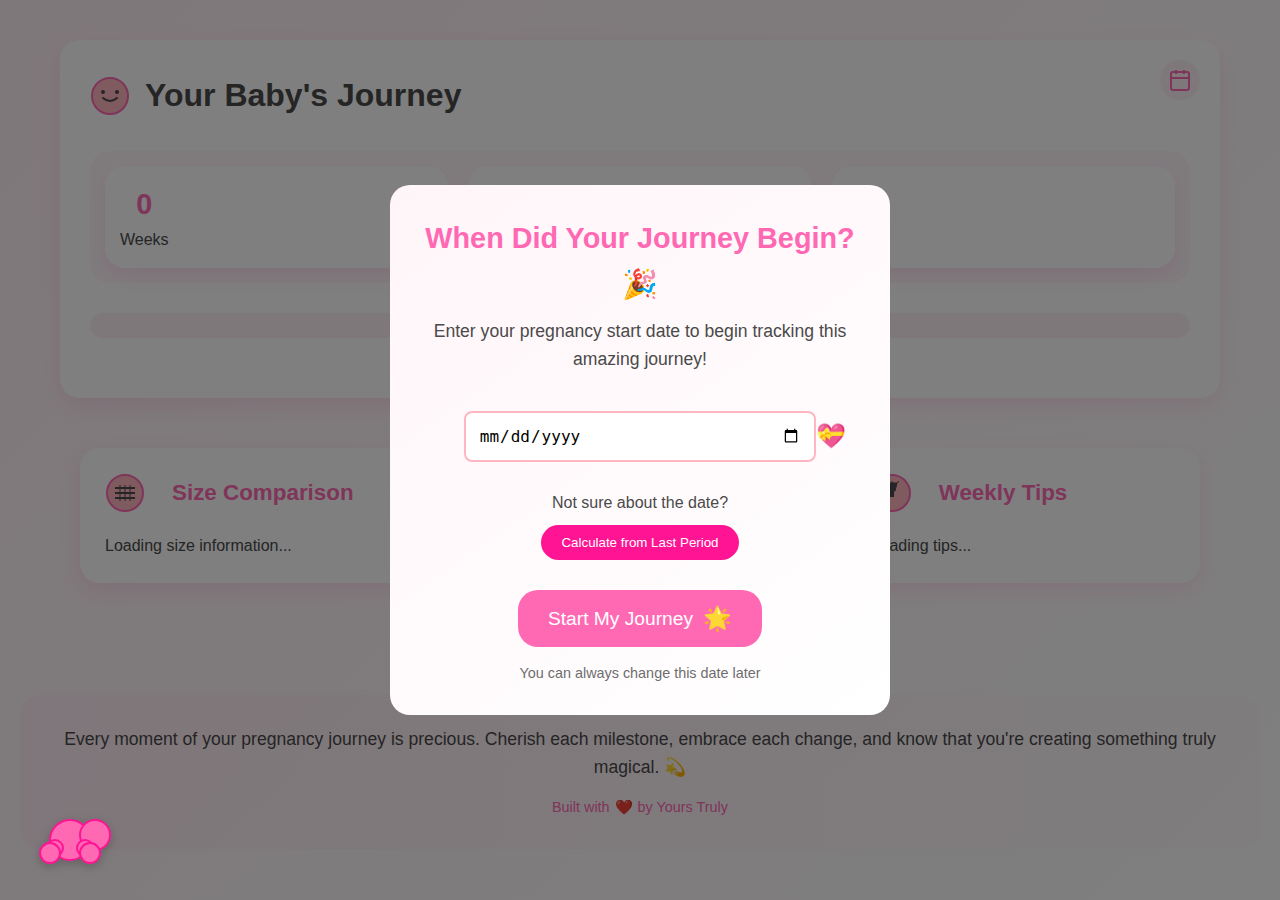
<file: index.html>
<!DOCTYPE html>
<html lang="en">
<head>
    <meta charset="UTF-8">
    <meta name="viewport" content="width=device-width, initial-scale=1.0">
    <title>Baby Journey Tracker</title>
    <link rel="stylesheet" href="https://cdnjs.cloudflare.com/ajax/libs/font-awesome/5.15.4/css/all.min.css">
    <link rel="stylesheet" href="https://cdnjs.cloudflare.com/ajax/libs/animate.css/4.1.1/animate.min.css">
    <link rel="stylesheet" href="styles.css">
    <style>
        :root {
            --primary-color: #FF69B4;
            --secondary-color: #FFB6C1;
            --accent-color: #FF1493;
            --background-color: #FFF0F5;
            --card-background: #FFFFFF;
            --text-color: #4A4A4A;
            --border-radius: 20px;
            --shadow: 0 8px 20px rgba(255, 105, 180, 0.15);
            --gradient-primary: linear-gradient(135deg, #FF69B4, #FFB6C1);
            --gradient-accent: linear-gradient(135deg, #FF1493, #FF69B4);
        }

        @keyframes floatingBaby {
            0% { transform: translateY(0px); }
            50% { transform: translateY(-20px); }
            100% { transform: translateY(0px); }
        }

        @keyframes fadeIn {
            from { opacity: 0; transform: translateY(20px); }
            to { opacity: 1; transform: translateY(0); }
        }

        @keyframes scaleIn {
            from { transform: scale(0.95); opacity: 0; }
            to { transform: scale(1); opacity: 1; }
        }

        @keyframes slideIn {
            from { transform: translateX(-20px); opacity: 0; }
            to { transform: translateX(0); opacity: 1; }
        }

        @keyframes pulse {
            0% { transform: scale(1); }
            50% { transform: scale(1.05); }
            100% { transform: scale(1); }
        }

        body {
            font-family: 'Segoe UI', Tahoma, Geneva, Verdana, sans-serif;
            margin: 0;
            padding: 20px;
            background-color: var(--background-color);
            color: var(--text-color);
        }

        /* Welcome Modal Styles */
        .welcome-modal {
            display: none;
            position: fixed;
            top: 0;
            left: 0;
            width: 100%;
            height: 100%;
            background: rgba(0, 0, 0, 0.5);
            z-index: 1000;
            justify-content: center;
            align-items: center;
        }

        .welcome-content {
            background: white;
            padding: 40px;
            border-radius: var(--border-radius);
            text-align: center;
            max-width: 500px;
            position: relative;
            animation: scaleIn 0.5s ease-out;
        }

        .welcome-baby-icon {
            width: 120px;
            height: 120px;
            margin-bottom: 20px;
            animation: floatingBaby 3s ease-in-out infinite;
        }

        .welcome-title {
            color: var(--primary-color);
            font-size: 2em;
            margin-bottom: 15px;
        }

        .welcome-text {
            color: var(--text-color);
            font-size: 1.1em;
            line-height: 1.6;
            margin-bottom: 25px;
        }

        .start-button {
            background: var(--gradient-primary);
            color: white;
            border: none;
            padding: 12px 30px;
            border-radius: 25px;
            font-size: 1.1em;
            cursor: pointer;
            transition: transform 0.3s ease;
        }

        .start-button:hover {
            transform: scale(1.05);
        }

        /* Main App Styles */
        .container {
            max-width: 1200px;
            margin: 0 auto;
            display: grid;
            grid-template-columns: 1fr;
            gap: 30px;
            animation: fadeIn 0.8s ease-out;
        }

        .main-progress {
            background: white;
            padding: 30px;
            border-radius: var(--border-radius);
            box-shadow: var(--shadow);
            transition: transform 0.3s ease;
            position: relative;
        }

        .progress-header {
            display: flex;
            align-items: center;
            justify-content: space-between;
            margin-bottom: 30px;
        }

        .baby-mood-icon {
            width: 40px;
            height: 40px;
            margin-right: 15px;
        }

        .progress-stats {
            display: flex;
            align-items: center;
            gap: 20px;
            margin: 20px 0;
            background: rgba(255, 105, 180, 0.05);
            padding: 15px;
            border-radius: var(--border-radius);
        }

        .stat-card {
            flex: 1;
            background: white;
            padding: 15px;
            border-radius: var(--border-radius);
            box-shadow: var(--shadow);
            text-align: center;
            transition: transform 0.3s ease;
            display: flex;
            align-items: center;
            gap: 10px;
        }

        .stat-card:hover {
            transform: translateY(-3px);
        }

        .stat-value {
            font-size: 1.8em;
            font-weight: bold;
            color: var(--primary-color);
        }

        .stat-label {
            color: var(--text-color);
            font-size: 1em;
        }

        .date-input {
            padding: 10px 15px;
            border: 2px solid var(--secondary-color);
            border-radius: var(--border-radius);
            font-size: 1em;
            color: var(--text-color);
            background: white;
            transition: all 0.3s ease;
            cursor: pointer;
        }

        .date-input:hover {
            border-color: var(--primary-color);
            transform: translateY(-2px);
        }

        .date-input:focus {
            outline: none;
            border-color: var(--accent-color);
            box-shadow: 0 0 0 3px rgba(255, 105, 180, 0.1);
        }

        .progress-bar-container {
            background: rgba(255, 105, 180, 0.1);
            border-radius: 15px;
            height: 25px;
            margin: 30px 0;
            overflow: hidden;
        }

        .progress-bar {
            height: 100%;
            background: var(--gradient-primary);
            border-radius: 15px;
            transition: width 0.5s ease;
        }

        .cards-grid {
            display: grid;
            grid-template-columns: repeat(auto-fit, minmax(300px, 1fr));
            gap: 30px;
            padding: 20px;
            align-items: start;
        }

        .card {
            background: white;
            padding: 25px;
            border-radius: var(--border-radius);
            box-shadow: var(--shadow);
            transition: transform 0.3s ease;
            height: fit-content;
        }

        .card-header {
            display: flex;
            align-items: center;
            gap: 12px;
            margin-bottom: 20px;
        }

        .card-header h2 {
            font-size: 1.4em;
            color: var(--primary-color);
            margin: 0;
        }

        .milestone-item {
            padding: 15px;
            margin-bottom: 15px;
            background: rgba(255, 105, 180, 0.05);
            border-radius: var(--border-radius);
            border-left: 3px solid var(--primary-color);
            transition: all 0.3s ease;
            line-height: 1.5;
        }

        .size-comparison {
            text-align: center;
            padding: 20px;
        }

        .size-comparison img {
            width: 120px;
            height: auto;
            margin: 20px 0;
        }

        .size-comparison p {
            color: var(--primary-color);
            font-size: 1.2em;
            margin: 10px 0;
        }

        .size-comparison .description {
            color: var(--text-color);
            font-size: 1em;
            margin-top: 10px;
        }

        .tip-item {
            padding: 12px 15px;
            margin-bottom: 12px;
            background: rgba(255, 105, 180, 0.05);
            border-radius: var(--border-radius);
            border-left: 3px solid var(--accent-color);
            transition: all 0.3s ease;
            line-height: 1.5;
        }

        .mother-changes {
            padding: 15px;
            margin-bottom: 20px;
            background: rgba(255, 105, 180, 0.08);
            border-radius: var(--border-radius);
            border-left: 3px solid var(--secondary-color);
        }

        .mother-changes strong {
            color: var(--primary-color);
            display: block;
            margin-bottom: 8px;
        }

        .milestone-item:hover, .tip-item:hover {
            transform: translateX(5px);
            background: rgba(255, 105, 180, 0.1);
        }

        @media (max-width: 768px) {
            .cards-grid {
                grid-template-columns: 1fr;
            }
        }

        /* Modal Base Styles */
        .modal {
            display: none;
            position: fixed;
            top: 0;
            left: 0;
            width: 100%;
            height: 100%;
            background-color: rgba(0, 0, 0, 0.5);
            z-index: 1000;
            justify-content: center;
            align-items: center;
            opacity: 0;
            transition: opacity 0.3s ease;
        }

        .modal.show {
            opacity: 1;
        }

        .modal-content {
            background: white;
            padding: 20px;
            border-radius: var(--border-radius);
            position: relative;
            transform: translateY(-20px);
            transition: transform 0.3s ease;
            max-height: 90vh;
            overflow-y: visible;
            z-index: 1001;
        }

        .modal.show .modal-content {
            transform: translateY(0);
        }

        /* Date Modal Styles */
        .date-modal-content {
            max-width: 500px;
            text-align: center;
            background: linear-gradient(145deg, #fff5f8, #fff);
            border: none;
            padding: 30px;
        }

        .modal-header h2 {
            color: var(--primary-color);
            font-size: 1.8em;
            margin-bottom: 10px;
            animation: fadeInDown 0.5s ease;
        }

        .subtitle {
            color: var(--text-color);
            font-size: 1.1em;
            margin-bottom: 25px;
            animation: fadeInUp 0.5s ease;
        }

        .date-selection-container {
            margin: 30px 0;
            animation: fadeIn 0.8s ease;
        }

        .date-input-wrapper {
            position: relative;
            margin: 20px auto;
            width: 80%;
        }

        .date-picker {
            width: 100%;
            padding: 15px;
            font-size: 1.2em;
            border: 2px solid var(--primary-color);
            border-radius: var(--border-radius);
            background: white;
            cursor: pointer;
            transition: all 0.3s ease;
            position: relative;
            z-index: 1002;
        }

        .date-picker:hover {
            transform: translateY(-2px);
            box-shadow: 0 5px 15px rgba(255, 105, 180, 0.2);
        }

        .date-decoration {
            position: absolute;
            right: -30px;
            top: 50%;
            transform: translateY(-50%);
            animation: bounce 2s infinite;
        }

        .hearts {
            font-size: 1.5em;
        }

        .date-helper {
            margin: 20px 0;
        }

        .date-helper p {
            color: var(--text-color);
            margin-bottom: 10px;
        }

        .helper-button {
            background: var(--accent-color);
            color: white;
            border: none;
            padding: 10px 20px;
            border-radius: var(--border-radius);
            cursor: pointer;
            transition: all 0.3s ease;
        }

        .helper-button:hover {
            background: var(--secondary-color);
            transform: translateY(-2px);
        }

        .modal-footer {
            margin-top: 30px;
        }

        .primary-button {
            background: var(--primary-color);
            color: white;
            border: none;
            padding: 15px 30px;
            font-size: 1.2em;
            border-radius: var(--border-radius);
            cursor: pointer;
            transition: all 0.3s ease;
            display: inline-flex;
            align-items: center;
            gap: 10px;
        }

        .primary-button:hover {
            transform: translateY(-3px);
            box-shadow: 0 5px 15px rgba(255, 105, 180, 0.3);
        }

        .button-icon {
            font-size: 1.2em;
        }

        .date-note {
            color: var(--text-color);
            font-size: 0.9em;
            margin-top: 15px;
            opacity: 0.8;
        }

        @keyframes bounce {
            0%, 100% { transform: translateY(-50%); }
            50% { transform: translateY(-65%); }
        }

        @keyframes fadeInDown {
            from {
                opacity: 0;
                transform: translateY(-20px);
            }
            to {
                opacity: 1;
                transform: translateY(0);
            }
        }

        @keyframes fadeInUp {
            from {
                opacity: 0;
                transform: translateY(20px);
            }
            to {
                opacity: 1;
                transform: translateY(0);
            }
        }

        @keyframes fadeIn {
            from { opacity: 0; }
            to { opacity: 1; }
        }

        .calendar-icon {
            cursor: pointer;
            padding: 8px;
            border-radius: 50%;
            background: rgba(255, 105, 180, 0.1);
            display: inline-flex;
            align-items: center;
            justify-content: center;
            transition: all 0.3s ease;
            color: var(--primary-color);
        }

        .calendar-icon:hover {
            background: rgba(255, 105, 180, 0.2);
            transform: translateY(-2px);
        }

        .calendar-icon svg {
            width: 24px;
            height: 24px;
            stroke: currentColor;
        }

        .progress-actions {
            position: absolute;
            right: 20px;
            top: 20px;
        }

        /* Footer Styles */
        .footer {
            text-align: center;
            padding: 30px 20px;
            margin-top: 40px;
            background: linear-gradient(to right, rgba(255, 105, 180, 0.05), rgba(255, 182, 193, 0.05));
            border-radius: var(--border-radius);
        }

        .footer-message {
            font-size: 1.1em;
            color: var(--text-color);
            margin-bottom: 15px;
            line-height: 1.6;
        }

        .footer-credits {
            font-size: 0.9em;
            color: var(--primary-color);
            display: flex;
            align-items: center;
            justify-content: center;
            gap: 5px;
        }

        .heart-icon {
            color: #ff69b4;
            display: inline-block;
            animation: heartbeat 1.5s ease infinite;
        }

        @keyframes heartbeat {
            0%, 100% { transform: scale(1); }
            50% { transform: scale(1.1); }
        }
    </style>
</head>
<body>
    <img src="assets/baby-crawling.svg" alt="Crawling Baby" class="crawling-baby">
    <!-- Welcome Modal -->
    <div class="welcome-modal" id="welcomeModal">
        <div class="welcome-content">
            <img src="assets/baby-welcome.svg" alt="Cute Baby" class="welcome-baby-icon">
            <h1 class="welcome-title">Welcome to Baby Journey!</h1>
            <p class="welcome-text">Track your little one's amazing journey from the very beginning. We're here to help you celebrate every precious moment!</p>
            <button class="start-button" onclick="closeWelcomeModal()">Let's Begin!</button>
        </div>
    </div>

    <!-- Date Selection Modal -->
    <div id="dateModal" class="modal">
        <div class="modal-content date-modal-content">
            <div class="modal-header">
                <h2>When Did Your Journey Begin? 🎉</h2>
                <p class="subtitle">Enter your pregnancy start date to begin tracking this amazing journey!</p>
            </div>
            
            <div class="date-selection-container">
                <div class="date-input-wrapper">
                    <input type="date" id="startDate" class="date-picker">
                    <div class="date-decoration">
                        <span class="hearts">💝</span>
                    </div>
                </div>
                
                <div class="date-helper">
                    <p>Not sure about the date?</p>
                    <button id="calculateFromLMP" class="helper-button">
                        Calculate from Last Period
                    </button>
                </div>
            </div>

            <div class="modal-footer">
                <button id="confirmDate" class="primary-button">
                    Start My Journey
                    <span class="button-icon">🌟</span>
                </button>
                <p class="date-note">You can always change this date later</p>
            </div>
        </div>
    </div>

    <div class="container">
        <!-- Main Progress Section -->
        <div class="main-progress">
            <div class="progress-header">
                <div style="display: flex; align-items: center;">
                    <img src="assets/baby-happy.svg" alt="Baby Mood" class="baby-mood-icon" id="babyMoodIcon">
                    <h1 class="progress-title">Your Baby's Journey</h1>
                </div>
                <div class="progress-actions">
                    <span class="calendar-icon" role="button" aria-label="Change start date" title="Change start date">
                        <svg width="24" height="24" viewBox="0 0 24 24" fill="none" stroke="currentColor" stroke-width="2">
                            <rect x="3" y="4" width="18" height="18" rx="2" ry="2"></rect>
                            <line x1="16" y1="2" x2="16" y2="6"></line>
                            <line x1="8" y1="2" x2="8" y2="6"></line>
                            <line x1="3" y1="10" x2="21" y2="10"></line>
                        </svg>
                    </span>
                </div>
            </div>

            <div class="progress-stats">
                <div class="stat-card">
                    <div>
                        <div class="stat-value" id="weeksValue">0</div>
                        <div class="stat-label">Weeks</div>
                    </div>
                </div>
                <div class="stat-card">
                    <div>
                        <div class="stat-value" id="daysValue">0</div>
                        <div class="stat-label">Days</div>
                    </div>
                </div>
                <div class="stat-card">
                    <div>
                        <div class="stat-value" id="hoursValue">0</div>
                        <div class="stat-label">Hours</div>
                    </div>
                </div>
            </div>

            <div class="progress-bar-container">
                <div class="progress-bar" id="progressBar" style="width: 0%"></div>
            </div>
        </div>

        <div class="cards-grid">
                        <!-- Size Comparison Card -->
                        <div class="card">
                            <div class="card-header">
                                <img src="assets/baby-size.svg" alt="Size" class="baby-mood-icon">
                                <h2>Size Comparison</h2>
                            </div>
                            <div class="card-content" id="sizeContent">
                                <div id="sizeComparison">Loading size information...</div>
                            </div>
                        </div>
            
            <!-- Development Card -->
            <div class="card">
                <div class="card-header">
                    <img src="assets/baby-development.svg" alt="Development" class="baby-mood-icon">
                    <h2>Development Milestones</h2>
                </div>
                <div class="card-content" id="developmentContent">
                    Loading development information...
                </div>
            </div>

            <!-- Tips Card -->
            <div class="card">
                <div class="card-header">
                    <img src="assets/baby-tips.svg" alt="Tips" class="baby-mood-icon">
                    <h2>Weekly Tips</h2>
                </div>
                <div class="card-content" id="tipsContent">
                    Loading tips...
                </div>
            </div>
        </div>
    </div>

    <footer class="footer">
        <p class="footer-message">
            Every moment of your pregnancy journey is precious. 
            Cherish each milestone, embrace each change, and know that 
            you're creating something truly magical. 💫
        </p>
        <div class="footer-credits">
            Built with <span class="heart-icon">❤️</span> by Yours Truly
        </div>
    </footer>

    <script src="app.js"></script>
</body>
</html>
</file>
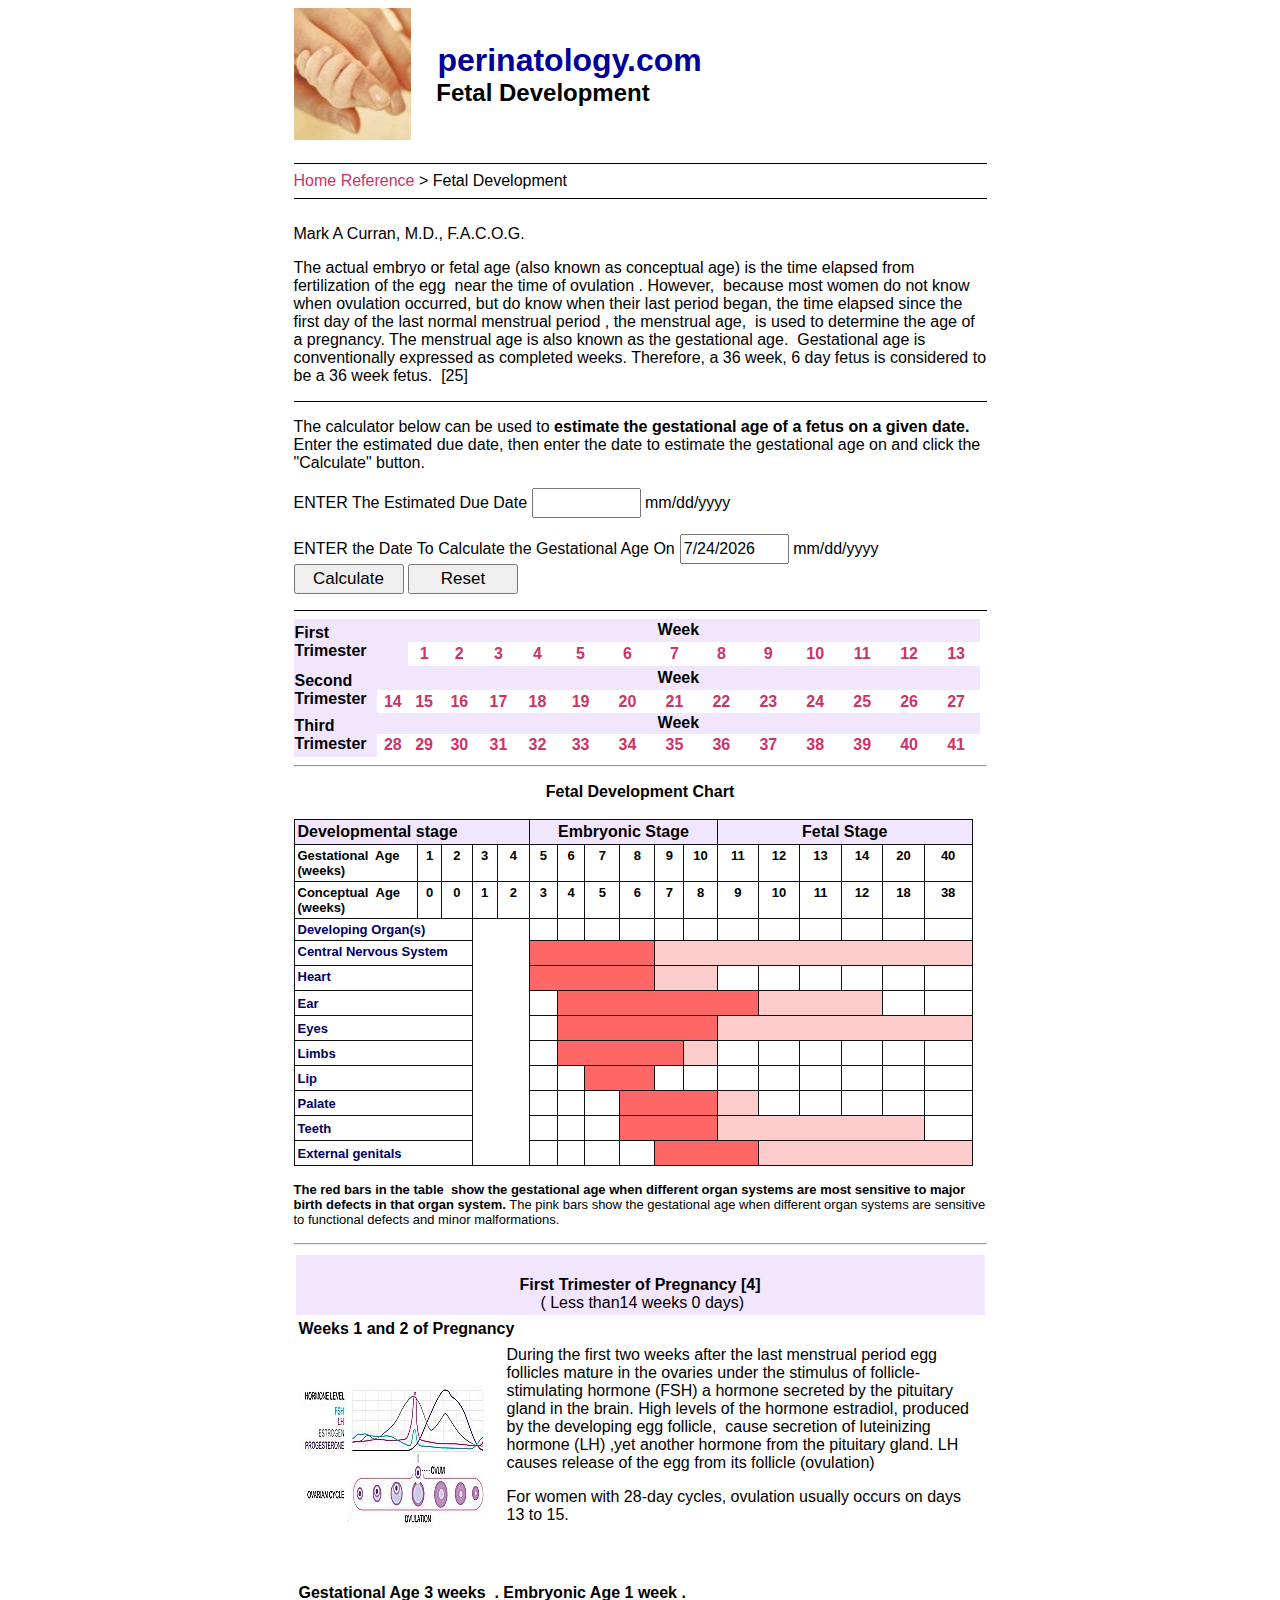
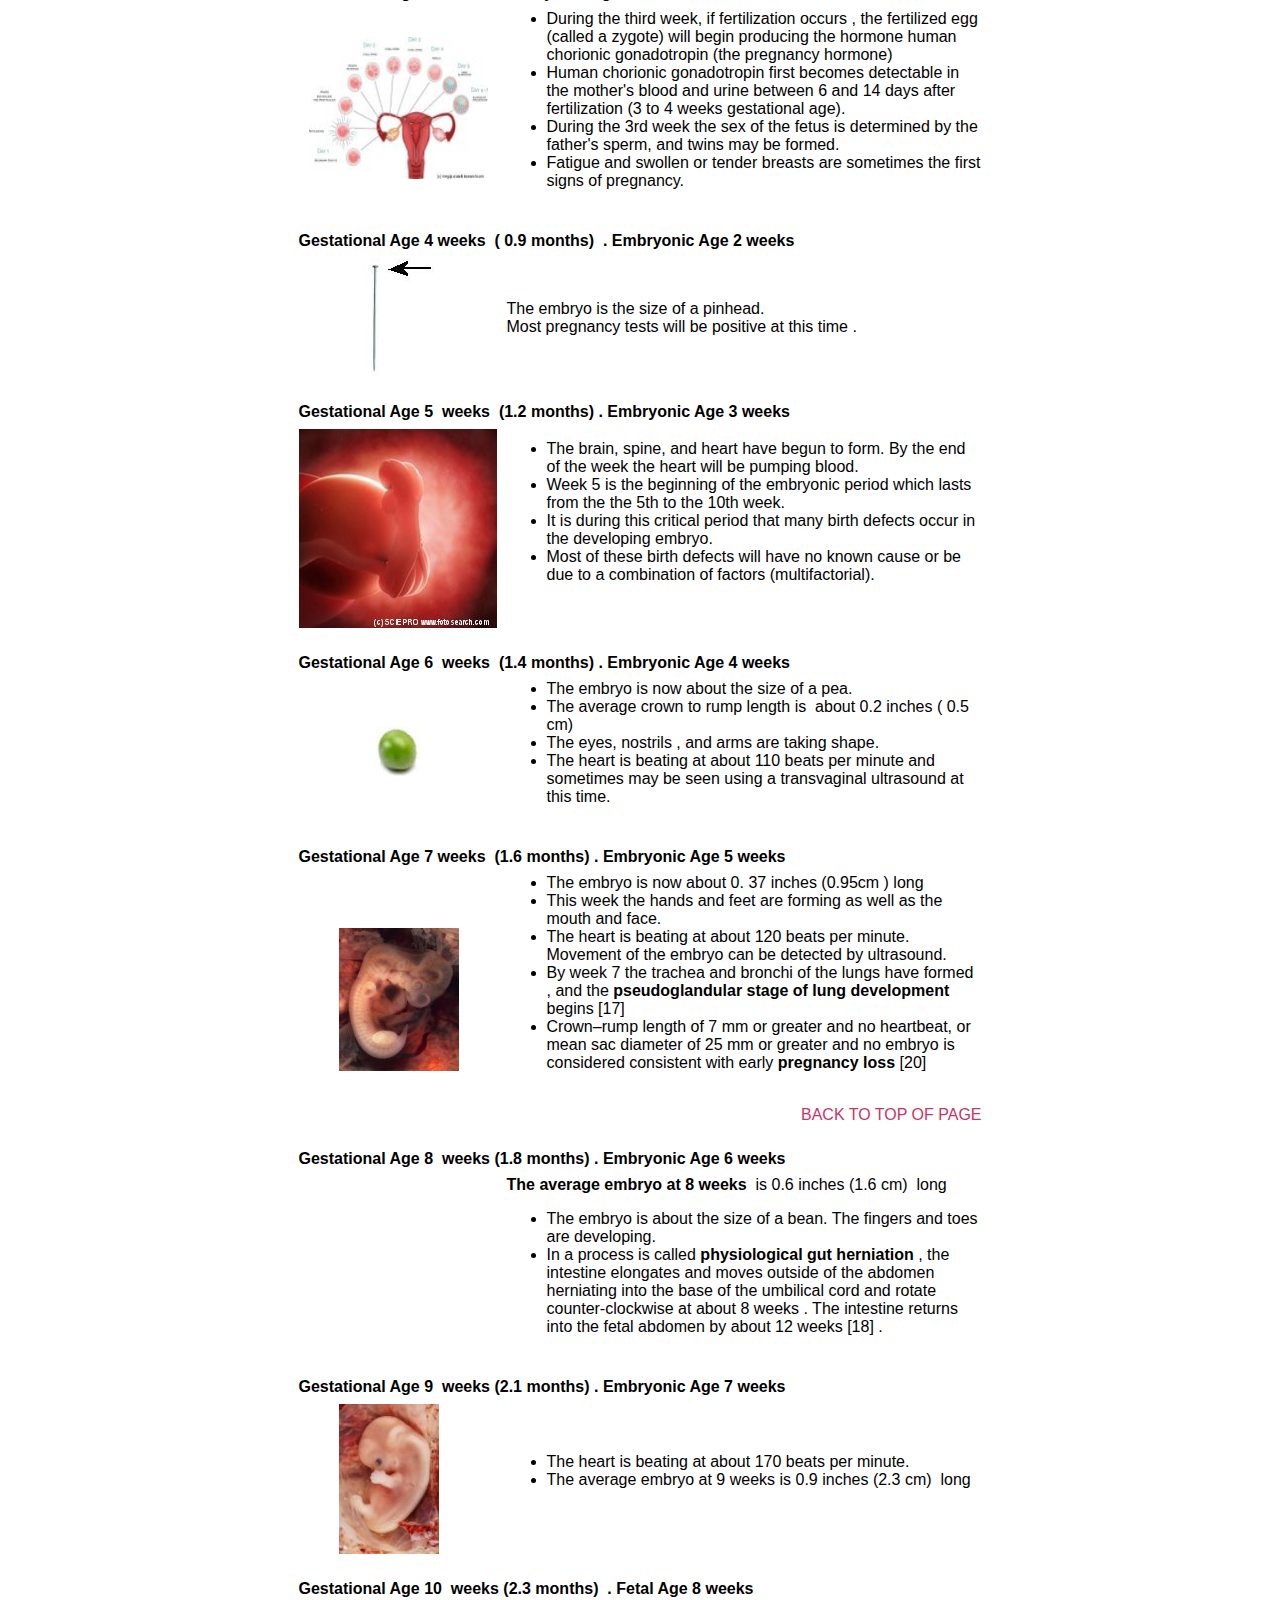
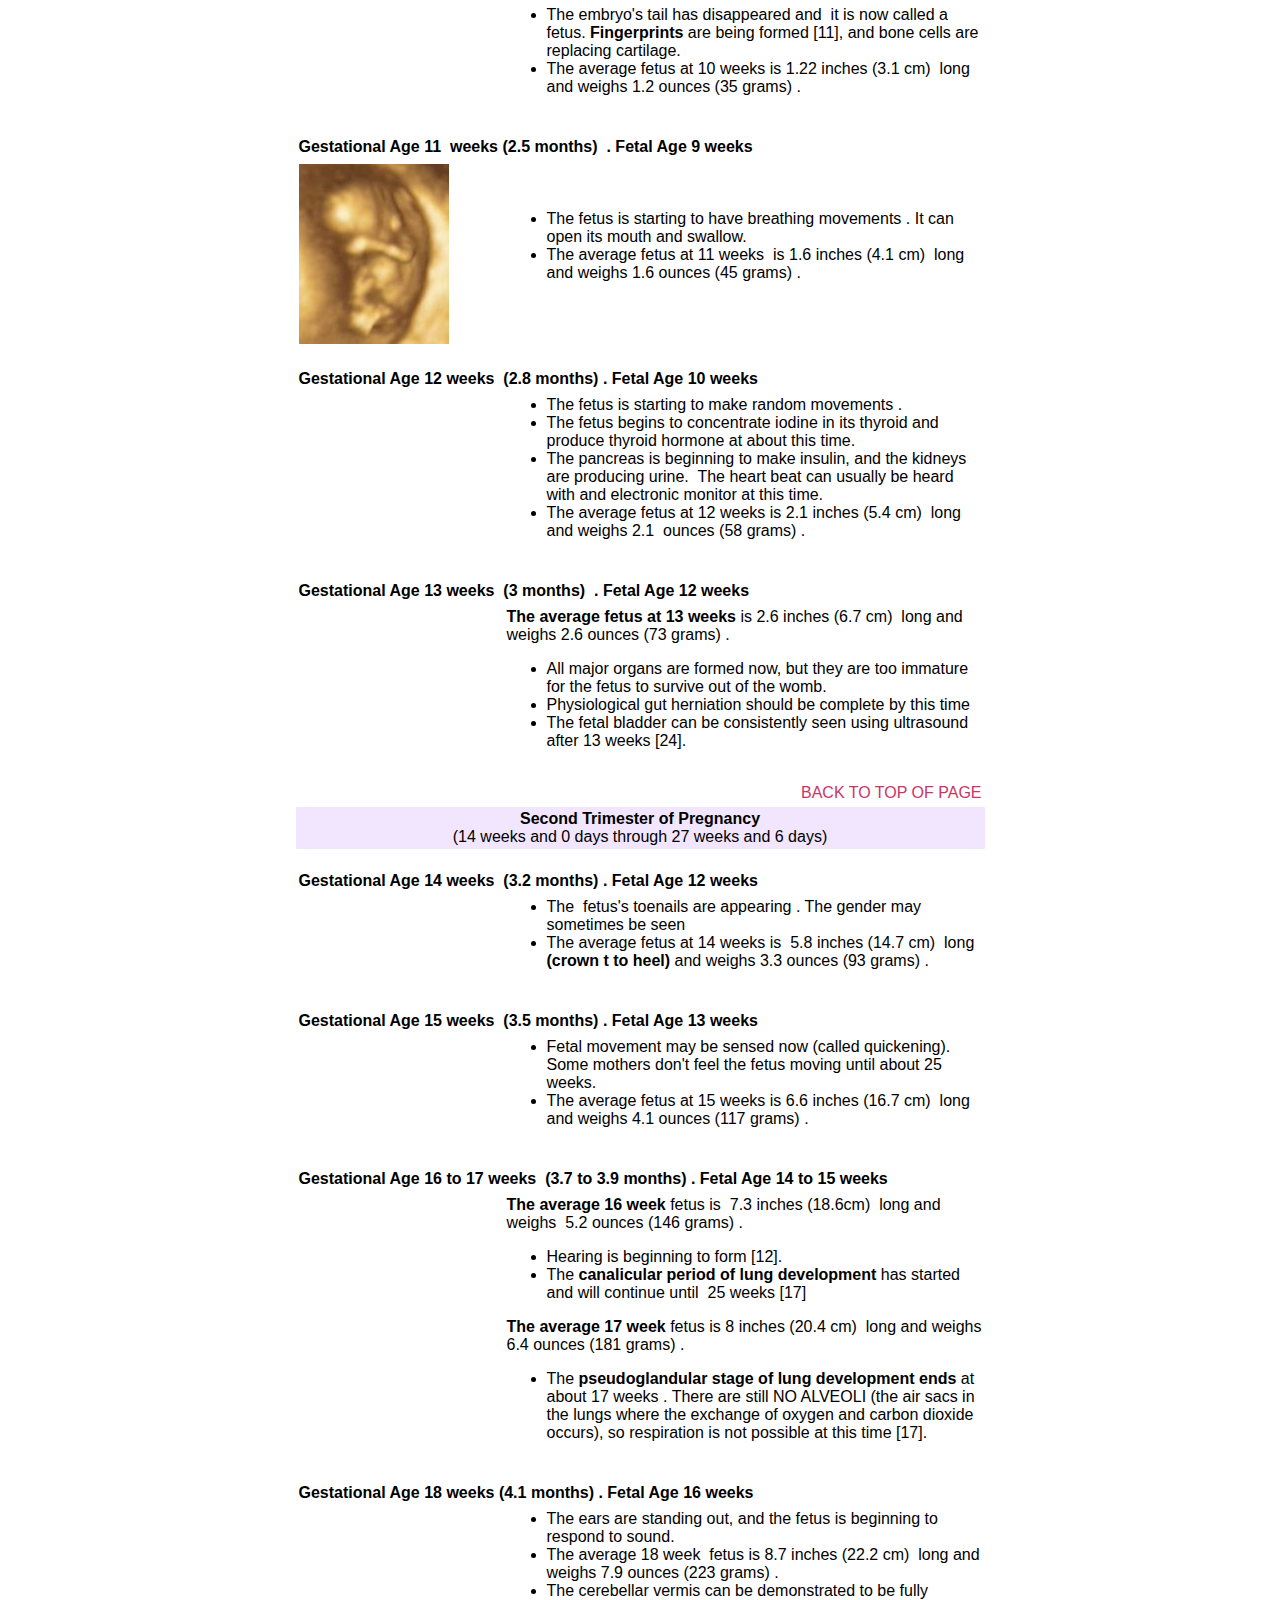
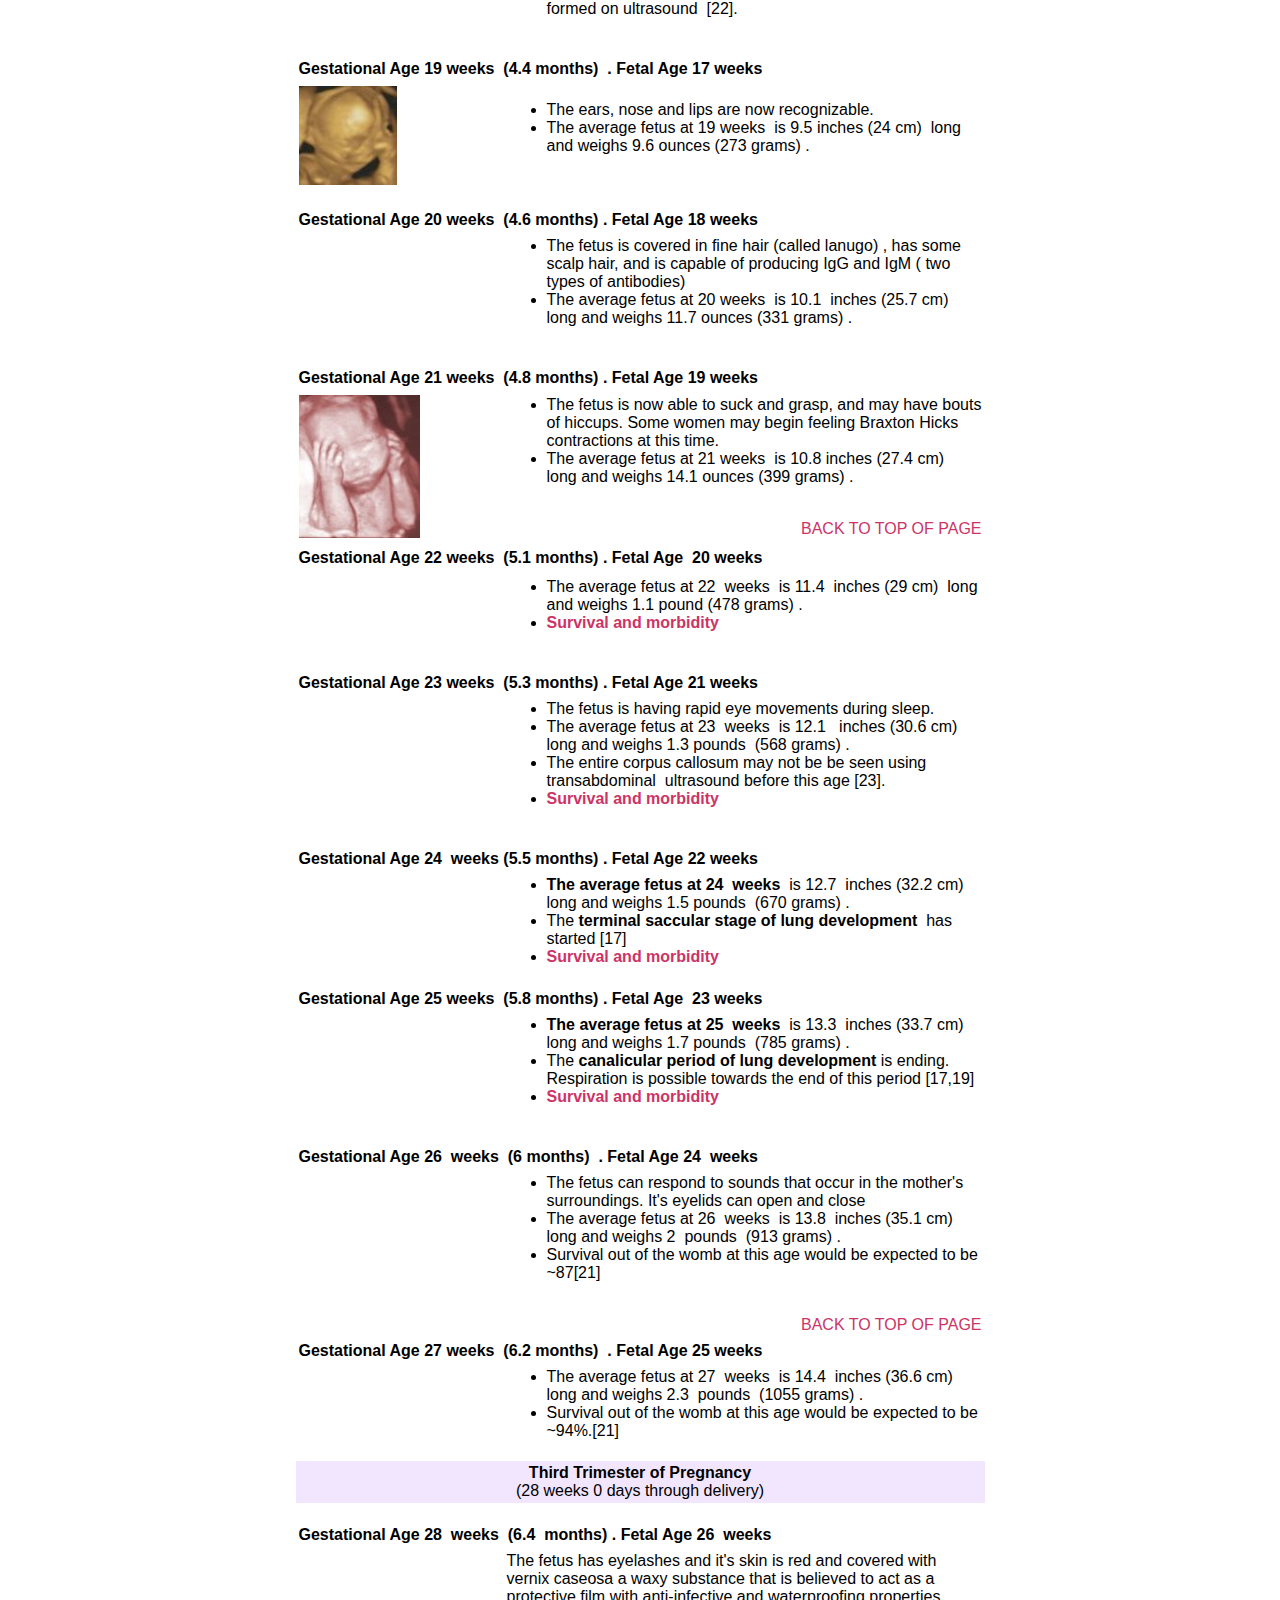
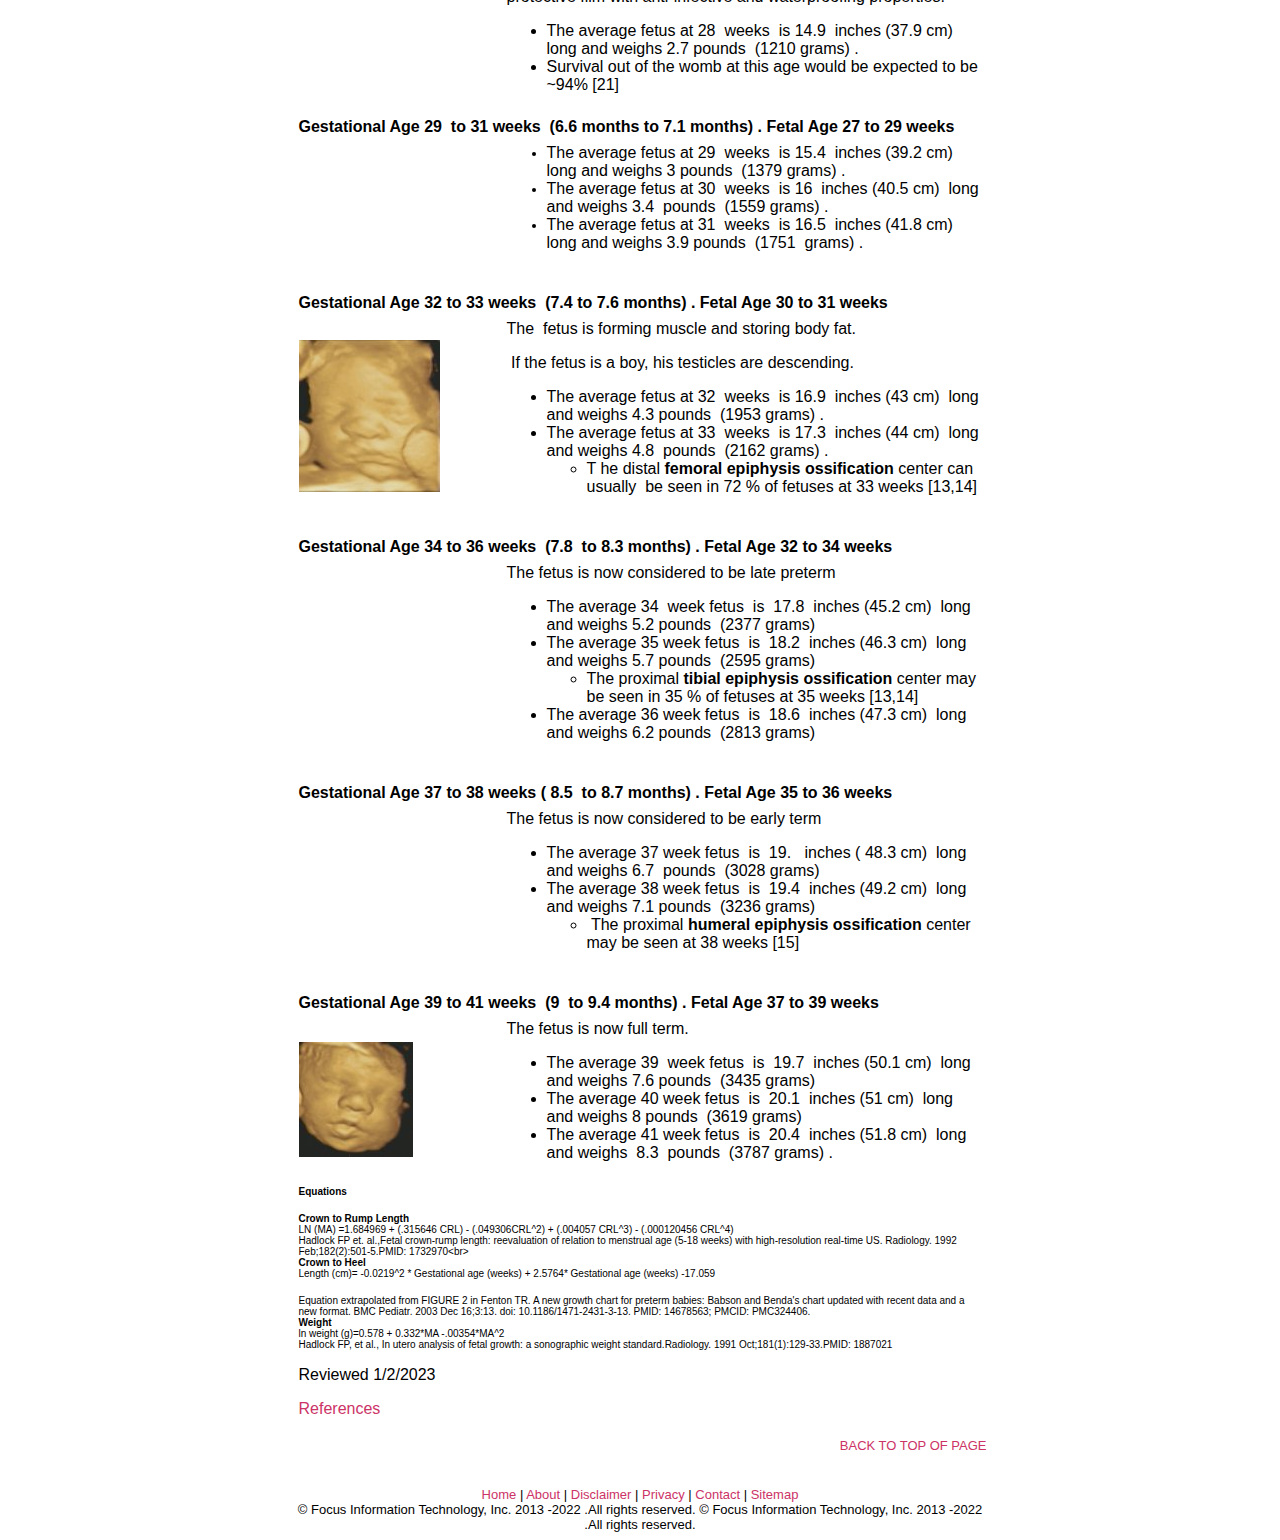
<file: data_to_scrape/Fetal Development.html>
<!-- saved from url=(0062)https://www.perinatology.com/Reference/Fetal%20development.htm -->
<html><head><meta http-equiv="Content-Type" content="text/html; charset=UTF-8">   <title>Fetal Development</title>


   <meta name="keywords" content="Fetal Development">
  <meta name="ROBOTS" content="INDEX,FOLLOW">
   <meta http-equiv="author" content="Focus Information Technology, Mark Curran , MD FACOG">
<link href="./Fetal Development_files/jsstyles.css" type="text/css" rel="stylesheet">
<meta http-equiv="keywords" content="how many weeks pregnant am i, pregnancy week by week , calculate gestational age, fetal weight ,fetal length,  completed weeks, fetal development, survival  ">
 

  

<meta name="subject" content="Fetal development  - Perinatology.com">
<meta name="description" content=" Fetal development - from conception to term">




<meta name="viewport" content="width=device-width, initial-scale=1">

<script type="text/javascript">
var _0x2831=['getMonth','value','txtEDC','toggleRef','getElementById','floor','getFullYear','pow','innerHTML','none','output','abs','<TR><TD\x20COLSPAN=3\x20VALIGN=TOP\x20><font\x20size=3\x20face=ARIAL>On\x20the\x20date\x20','display','style','<TR><TD\x20COLSPAN=3\x20VALIGN=TOP\x20><p></td></tr>','\x20day(s)\x20<p></td></tr>','</TABLE></DIV>','DATEEXAM','\x20the\x20fetal\x20age\x20will\x20be\x20or\x20was\x20','\x20week(s)\x20and\x20'];(function(_0x289056,_0x283121){var _0x52d460=function(_0x1c3806){while(--_0x1c3806){_0x289056['push'](_0x289056['shift']());}};_0x52d460(++_0x283121);}(_0x2831,0x10e));var _0x52d4=function(_0x289056,_0x283121){_0x289056=_0x289056-0x0;var _0x52d460=_0x2831[_0x289056];return _0x52d460;};function toggleDisplay(){if(document[_0x52d4('0x7')](_0x52d4('0x6'))[_0x52d4('0x11')][_0x52d4('0x10')]==_0x52d4('0xc')){document[_0x52d4('0x7')](_0x52d4('0x6'))['style']['display']='';}else{document[_0x52d4('0x7')](_0x52d4('0x6'))[_0x52d4('0x11')][_0x52d4('0x10')]=_0x52d4('0xc');}}function roundNumber(_0x5ec1ab,_0x2bac21){var _0x47f835=Math['round'](_0x5ec1ab*Math['pow'](0xa,_0x2bac21))/Math[_0x52d4('0xa')](0xa,_0x2bac21);return _0x47f835;}function addDate(){date=new Date();var _0x370fbf=date[_0x52d4('0x3')]()+0x1;var _0x345d73=date['getDate']();var _0x9cf1cb=date[_0x52d4('0x9')]();if(document[_0x52d4('0x7')](_0x52d4('0x0'))[_0x52d4('0x4')]==''){form[_0x52d4('0x0')][_0x52d4('0x4')]=_0x370fbf+'/'+_0x345d73+'/'+_0x9cf1cb;}}function computeGA(_0x1bf54a){var _0x552f04=new Date(_0x1bf54a[_0x52d4('0x0')][_0x52d4('0x4')]);var _0x5483b1=new Date(_0x1bf54a[_0x52d4('0x5')][_0x52d4('0x4')]);var _0x9c6739=0x18*0x3c*0x3c*0x3e8;var _0x28a405=Math['round']((_0x5483b1-_0x552f04)/_0x9c6739);_0x28a405=Math[_0x52d4('0xe')](_0x28a405-0x118);var _0x36c0f0=parseInt(_0x28a405/0x7);var _0x4aca44=_0x28a405%0x7;var _0x46127c=0.142857*_0x4aca44;var _0x5e142d=_0x36c0f0;var _0x29ff9e=roundNumber(0x1*_0x5e142d+0x1*_0x46127c,0x2);var _0x84c5c3=Math[_0x52d4('0x8')](_0x29ff9e);var _0x4dffeb=roundNumber(0x7*(_0x29ff9e-_0x84c5c3),0x0);if(_0x4dffeb>0x6){_0x84c5c3=_0x84c5c3+0x1;}if(_0x4dffeb>0x6){_0x4dffeb=0x0;}var _0x566dbd='';_0x566dbd+='<TABLE\x20BORDER=\x270\x27\x20CELLPADDING=\x273\x27\x20CELLSPACING=\x270\x27>';_0x566dbd+=_0x52d4('0xf')+_0x1bf54a[_0x52d4('0x0')][_0x52d4('0x4')]+_0x52d4('0x1')+_0x84c5c3+_0x52d4('0x2')+_0x4dffeb+_0x52d4('0x13');_0x566dbd+=_0x52d4('0x12');_0x566dbd+=_0x52d4('0x14');document[_0x52d4('0x7')](_0x52d4('0xd'))[_0x52d4('0xb')]=_0x566dbd;}



   </script>



<style type="text/css">
.auto-style9 {
	font-family: Arial, Helvetica, sans-serif;
	font-size: large;
}
.auto-style7 {
	font-family: Arial, Helvetica, sans-serif;
	font-size: medium;
}

.auto-style2 {
	font-size: small;
}
.auto-style10 {
	font-size: x-small;
}
.auto-style11 {
	font-size: x-small;
	font-weight: bold;
}
</style>



</head>
<body onload="addDate();">


<a name="TOP"></a>

<div align="center">
  <center>

<table border="0" cellpadding="0" cellspacing="0" style="border-collapse: collapse" bordercolor="#111111" width="693" id="AutoNumber2" height="97">
  <tbody><tr>
    <td width="102" height="147" valign="top">
            <img border="0" src="./Fetal Development_files/commom2.jpg" width="117" height="132"></td>
    <td width="591" valign="top" height="147">
    &nbsp;&nbsp;
    <p> <b>
    <font size="6" face="arial" color="#000099">
    &nbsp;
    perinatology.com</font><font color="#000099" face="Arial,Helvetica" size="+1"><br>
 </font></b><font face="Arial,Helvetica" size="+1"><b>&nbsp; </b></font>

<a name="TOP"></a>
    <b>

    <font size="5" face="Arial">
    &nbsp;Fetal Development </font></b></p></td>
  </tr>

  <tr>
    <td width="90%" height="1" colspan="2" valign="top" align="left">
            <hr noshade="" color="#000000" size="1">
        
    <font face="Arial" color="#000000"><a href="http://perinatology.com/index.html">
            Home</a> 
            <a href="http://perinatology.com/Reference/ReferenceTOC.htm">Reference</a> &gt; Fetal 
            Development</font>
            <hr noshade="" color="#000000" size="1">
        
        
        </td>
  </tr>

  <tr>
    <td width="693" height="17" colspan="2" valign="top">
            <table border="0" cellpadding="0" cellspacing="0" style="border-collapse: collapse" bordercolor="#111111" width="100%" id="AutoNumber3">
              <tbody><tr>
                <td width="67%" valign="top">

    <align="center">







<align="center"><align="center"><align="center"><p>
     
               
<font face="Arial" fontsize="-1"> <br>
Mark A Curran, M.D., F.A.C.O.G.</font></p><p><font face="Arial" fontsize="-1">

                  The actual embryo or fetal age (also known as conceptual age) is the time elapsed from 
                  fertilization of the egg&nbsp; near the time of ovulation . However,&nbsp; because most women 
do not know when 
                  ovulation occurred, but do know when their last period began, the 
                  time elapsed since the first day of the last normal menstrual 
                  period , the menstrual age,&nbsp; is used to 
                  determine the age of a pregnancy. The menstrual age is also 
known as the gestational age.&nbsp; Gestational age is conventionally expressed 
    as completed weeks. Therefore, a 36 week, 6 day fetus is considered to be a 36 week fetus.&nbsp; [25]<br>
			 </font></p><hr noshade="" color="#000000" size="1"><font face="Arial" fontsize="-1">	<p></p><form name="form">

The calculator below can be used to <strong>estimate the gestational age of a fetus on a given date.</strong> 
					<br>Enter the estimated due date, then enter the date to estimate the gestational age on and click the "Calculate" button. <p>ENTER The Estimated Due Date        
<input name="txtEDC" size="5" type="TEXT" style="width: 109px; height: 30px" class="auto-style7"> mm/dd/yyyy</p><p>

					ENTER the Date To Calculate the Gestational Age On<font face="Arial" fontsize="-1"><span class="auto-style9"> <input id="DATEEXAM" name="DATEEXAM" size="5" type="TEXT" style="width: 109px; height: 30px" class="auto-style7"></span>  mm/dd/yyyy <span class="auto-style2">
					<br><input onclick="computeGA(this.form)" type="button" value="Calculate" style="width: 110px; height: 30px; font-size : 17px;"></span></font> <span class="auto-style2">                             
	                             
	<span class="auto-style7"><span class="auto-style33"><font color="#000000" face="Arial" size="2">
					<input type="button" value="Reset" onclick="document.location.reload(true)" style="width: 110px; height: 30px; font-size : 17px;"></font></span></span></span></p><div id="output" width:="" 645px"=""></div>   

   
            <hr noshade="" color="#000000" size="1">
        
        
<align="center">
    </align="center"><align="center"><align="center">
    </align="center"></align="center"><align="center"><align="center">
    </align="center"></align="center"><align="center"><align="center">
    </align="center"></align="center"><align="center"><align="center">
    </align="center"></align="center"><align="center"><align="center">
    </align="center"></align="center"><align="center"><align="center">
    </align="center"></align="center"><align="center"><align="center">
    </align="center"></align="center"><align="center"><align="center">
    </align="center"></align="center"><align="center"><align="center">
    </align="center"></align="center"><align="center"><align="center">
    </align="center"></align="center"><align="center"><align="center">
    </align="center"></align="center"><align="center"><align="center">
    </align="center"></align="center"><align="center"><align="center">
    </align="center"></align="center"><align="center"><align="center">
    </align="center"></align="center"><align="center"><align="center">
    </align="center"></align="center"><align="center"><align="center">
    </align="center"></align="center"><align="center"><align="center">
    </align="center"></align="center"><align="center"><align="center">
    </align="center"></align="center"><align="center"><align="center">
    </align="center"></align="center"><align="center"><align="center">
    </align="center"></align="center"><align="center"><align="center">
    </align="center"></align="center"><align="center"><align="center">
    </align="center"></align="center"><align="center"><align="center">
    </align="center"></align="center"><align="center"><align="center">
    </align="center"></align="center"><align="center"><align="center">
    </align="center"></align="center"><align="center"><align="center">
    </align="center"></align="center"><align="center"><align="center">
    </align="center"></align="center"><align="center"><align="center">
    </align="center"></align="center"><align="center"><align="center">
    </align="center"></align="center"><align="center"><align="center">
    </align="center"></align="center"><align="center"><align="center">
    </align="center"></align="center"><align="center"><align="center">
    </align="center"></align="center"><align="center"><align="center">
    </align="center"></align="center"><align="center"><align="center">
    </align="center"></align="center"><align="center"><align="center">
    </align="center"></align="center"><align="center"><align="center">
    </align="center"></align="center"><align="center"><align="center">
    </align="center"></align="center"><align="center"><align="center">
    </align="center"></align="center"><table border="0" cellspacing="0" style="border-collapse: collapse" bordercolor="#111111" width="99%" id="AutoNumber4" height="138">

  <tbody><tr>
    <td width="10%" rowspan="2" height="46" bgcolor="#F2E6FF"><b><font face="Arial">First Trimester
    </font> </b> </td>
    <td width="53%" colspan="14" align="center" height="21" bgcolor="#F2E6FF">
    <b><font face="Arial">Week</font></b></td>
  </tr>
  <tr>
    <td width="4%" align="center" height="22" bgcolor="#F2E6FF">&nbsp;</td>
    <td width="4%" align="center" height="22" bgcolor="#FFFFFF"><b><font face="Arial"><a href="https://www.perinatology.com/Reference/Fetal%20development.htm#1">1</a></font></b></td>
    






<td width="5%" align="center" height="22" bgcolor="#FFFFFF"><b><font face="Arial"><a href="https://www.perinatology.com/Reference/Fetal%20development.htm#2">2</a></font></b></td>
    






<td width="5%" align="center" height="22" bgcolor="#FFFFFF"><b><font face="Arial"><a href="https://www.perinatology.com/Reference/Fetal%20development.htm#3">3</a></font></b></td>
    






<td width="5%" align="center" height="22" bgcolor="#FFFFFF"><b><font face="Arial"><a href="https://www.perinatology.com/Reference/Fetal%20development.htm#4">4</a></font></b></td>
    






<td width="6%" align="center" height="22" bgcolor="#FFFFFF"><b><font face="Arial"><a href="https://www.perinatology.com/Reference/Fetal%20development.htm#5">5</a></font></b></td>
    






<td width="6%" align="center" height="22" bgcolor="#FFFFFF"><b><font face="Arial"><a href="https://www.perinatology.com/Reference/Fetal%20development.htm#6">6</a></font></b></td>
    






<td width="6%" align="center" height="22" bgcolor="#FFFFFF"><b><font face="Arial"><a href="https://www.perinatology.com/Reference/Fetal%20development.htm#7">7</a></font></b></td>
    






<td width="6%" align="center" height="22" bgcolor="#FFFFFF"><b><font face="Arial"><a href="https://www.perinatology.com/Reference/Fetal%20development.htm#8">8</a></font></b></td>
    






<td width="6%" align="center" height="22" bgcolor="#FFFFFF"><b><font face="Arial"><a href="https://www.perinatology.com/Reference/Fetal%20development.htm#9">9</a></font></b></td>
    






<td width="6%" align="center" height="22" bgcolor="#FFFFFF"><b><font face="Arial"><a href="https://www.perinatology.com/Reference/Fetal%20development.htm#10">10</a></font></b></td>
    






<td width="6%" align="center" height="22" bgcolor="#FFFFFF"><b><font face="Arial"><a href="https://www.perinatology.com/Reference/Fetal%20development.htm#11">11</a></font></b></td>
    






<td width="6%" align="center" height="22" bgcolor="#FFFFFF"><b><font face="Arial"><a href="https://www.perinatology.com/Reference/Fetal%20development.htm#12">12</a></font></b></td>
    






<td width="6%" align="center" height="22" bgcolor="#FFFFFF"><b><font face="Arial"><a href="https://www.perinatology.com/Reference/Fetal%20development.htm#13">13</a></font></b></td>
    </tr>
  <tr>
    <td width="10%" rowspan="2" height="47" bgcolor="#F2E6FF"><b><font face="Arial">Second Trimester
    </font> </b> </td>
    <td width="53%" colspan="14" align="center" height="24" bgcolor="#F2E6FF"><b><font face="Arial">Week</font></b></td>
  </tr>
  <tr>
    <td width="4%" align="center" height="23" bgcolor="#FFFFFF">







<align="center"><align="center"><b><font face="Arial"><a href="https://www.perinatology.com/Reference/Fetal%20development.htm#14">14</a></font></b></align="center"></align="center"></td>







<td width="4%" align="center" height="23" bgcolor="#FFFFFF"><b><font face="Arial"><a href="https://www.perinatology.com/Reference/Fetal%20development.htm#15">15</a></font></b></td>
    






<td width="5%" align="center" height="23" bgcolor="#FFFFFF"><b><font face="Arial"><a href="https://www.perinatology.com/Reference/Fetal%20development.htm#16">16</a></font></b></td>
    






<td width="5%" align="center" height="23" bgcolor="#FFFFFF"><b><font face="Arial"><a href="https://www.perinatology.com/Reference/Fetal%20development.htm#17">17</a></font></b></td>
    






<td width="5%" align="center" height="23" bgcolor="#FFFFFF"><b><font face="Arial"><a href="https://www.perinatology.com/Reference/Fetal%20development.htm#18">18</a></font></b></td>
    






<td width="6%" align="center" height="23" bgcolor="#FFFFFF"><b><font face="Arial"><a href="https://www.perinatology.com/Reference/Fetal%20development.htm#19">19</a></font></b></td>
    






<td width="6%" align="center" height="23" bgcolor="#FFFFFF"><b><font face="Arial"><a href="https://www.perinatology.com/Reference/Fetal%20development.htm#20">20</a></font></b></td>
    






<td width="6%" align="center" height="23" bgcolor="#FFFFFF"><b><font face="Arial"><a href="https://www.perinatology.com/Reference/Fetal%20development.htm#21">21</a></font></b></td>
    






<td width="6%" align="center" height="23" bgcolor="#FFFFFF"><b><font face="Arial"><a href="https://www.perinatology.com/Reference/Fetal%20development.htm#22">22</a></font></b></td>
    






<td width="6%" align="center" height="23" bgcolor="#FFFFFF"><b><font face="Arial"><a href="https://www.perinatology.com/Reference/Fetal%20development.htm#23">23</a></font></b></td>
    






<td width="6%" align="center" height="23" bgcolor="#FFFFFF"><b><font face="Arial"><a href="https://www.perinatology.com/Reference/Fetal%20development.htm#24">24</a></font></b></td>
    






<td width="6%" align="center" height="23" bgcolor="#FFFFFF"><b><font face="Arial"><a href="https://www.perinatology.com/Reference/Fetal%20development.htm#25">25</a></font></b></td>
    






<td width="6%" align="center" height="23" bgcolor="#FFFFFF"><b><font face="Arial"><a href="https://www.perinatology.com/Reference/Fetal%20development.htm#26">26</a></font></b></td>
    






<td width="6%" align="center" height="23" bgcolor="#FFFFFF"><b><font face="Arial"><a href="https://www.perinatology.com/Reference/Fetal%20development.htm#27">27</a></font></b></td>
    </tr>
  <tr>
    <td width="10%" rowspan="2" height="37" bgcolor="#F2E6FF"><b><font face="Arial">Third Trimester</font></b></td>
    <td width="53%" colspan="14" align="center" height="14" bgcolor="#F2E6FF">
    <b><font face="Arial">Week</font></b></td>
  </tr>
  <tr>
    <td width="4%" align="center" height="23" bgcolor="#FFFFFF">







<align="center"><align="center"><b><font face="Arial"><a href="https://www.perinatology.com/Reference/Fetal%20development.htm#28">28</a></font></b></align="center"></align="center"></td>







<td width="4%" align="center" height="23" bgcolor="#FFFFFF"><b><font face="Arial"><a href="https://www.perinatology.com/Reference/Fetal%20development.htm#29">29</a></font></b></td>
    






<td width="5%" align="center" height="23" bgcolor="#FFFFFF"><b><font face="Arial"><a href="https://www.perinatology.com/Reference/Fetal%20development.htm#30">30</a></font></b></td>
    






<td width="5%" align="center" height="23" bgcolor="#FFFFFF"><b><font face="Arial"><a href="https://www.perinatology.com/Reference/Fetal%20development.htm#31">31</a></font></b></td>
    






<td width="5%" align="center" height="23" bgcolor="#FFFFFF"><b><font face="Arial"><a href="https://www.perinatology.com/Reference/Fetal%20development.htm#32">32</a></font></b></td>
    






<td width="6%" align="center" height="23" bgcolor="#FFFFFF"><b><font face="Arial"><a href="https://www.perinatology.com/Reference/Fetal%20development.htm#33">33</a></font></b></td>
    






<td width="6%" align="center" height="23" bgcolor="#FFFFFF"><b><font face="Arial"><a href="https://www.perinatology.com/Reference/Fetal%20development.htm#34">34</a></font></b></td>
    






<td width="6%" align="center" height="23" bgcolor="#FFFFFF"><b><font face="Arial"><a href="https://www.perinatology.com/Reference/Fetal%20development.htm#35">35</a></font></b></td>
    






<td width="6%" align="center" height="23" bgcolor="#FFFFFF"><b><font face="Arial"><a href="https://www.perinatology.com/Reference/Fetal%20development.htm#36">36</a></font></b></td>
    






<td width="6%" align="center" height="23" bgcolor="#FFFFFF"><b><font face="Arial"><a href="https://www.perinatology.com/Reference/Fetal%20development.htm#37">37</a></font></b></td>
    






<td width="6%" align="center" height="23" bgcolor="#FFFFFF"><b><font face="Arial"><a href="https://www.perinatology.com/Reference/Fetal%20development.htm#38">38</a></font></b></td>
    






<td width="6%" align="center" height="23" bgcolor="#FFFFFF"><b><font face="Arial"><a href="https://www.perinatology.com/Reference/Fetal%20development.htm#39">39</a></font></b></td>
    






<td width="6%" align="center" height="23" bgcolor="#FFFFFF"><b><font face="Arial"><a href="https://www.perinatology.com/Reference/Fetal%20development.htm#40">40</a></font></b></td>
    






<td width="6%" align="center" height="23" bgcolor="#FFFFFF"><b><font face="Arial"><a href="https://www.perinatology.com/Reference/Fetal%20development.htm#41">41</a></font></b></td>
    </tr>
</tbody></table>



         
          
    <hr>



         
          

				<p></p></form>

                </font><center>  <b><font face="Arial">Fetal Development Chart<br>
&nbsp;</font></b></center>
    
    

    <align="center"><font face="Arial" size="2" fontsize="-1"><table border="1" cellpadding="3" cellspacing="0" style="border-collapse: collapse" bordercolor="#111111" width="98%" id="AutoNumber8" height="183">
  <tbody><tr>
      <td width="390" colspan="5" height="1" valign="top" bgcolor="#F2E6FF"><b>
      <font face="Arial">
      Developmental stage</font></b></td>
      <td width="339" align="center" colspan="6" height="1" valign="top" bgcolor="#F2E6FF">
      <b>
      <font face="Arial">Embryonic Stage</font></b></td>
      <td width="467" align="center" colspan="6" height="1" valign="top" bgcolor="#F2E6FF">
      <b>
      <font face="Arial">Fetal Stage</font></b></td>
      </tr>
  <tr>
      <td width="151" height="16" valign="top"><b><font face="Arial" size="2">Gestational&nbsp; 
      Age (weeks)</font></b></td>
      <td align="center" height="16" valign="top" width="25"><b><font face="Arial" size="2">1</font></b></td>
      <td align="center" height="16" valign="top" width="41"><b><font face="Arial" size="2">2</font></b></td>
      <td align="center" height="16" valign="top" width="19"><b><font face="Arial" size="2">3</font></b></td>
      <td align="center" height="16" valign="top" width="32"><b><font face="Arial" size="2">4</font></b></td>
      <td align="center" height="16" valign="top" width="32"><b><font face="Arial" size="2">5</font></b></td>
      <td align="center" height="16" valign="top" width="32"><b><font face="Arial" size="2">6</font></b></td>
      <td align="center" height="16" valign="top" width="32"><b><font face="Arial" size="2">7</font></b></td>
      <td align="center" height="16" valign="top" width="32"><b><font face="Arial" size="2">8</font></b></td>
      <td align="center" height="16" valign="top" width="32"><b><font face="Arial" size="2">9</font></b></td>
      <td align="center" height="16" valign="top" width="32"><b><font face="Arial" size="2">10</font></b></td>
      <td align="center" height="16" valign="top" width="32"><b><font face="Arial" size="2">11</font></b></td>
      <td align="center" height="16" valign="top" width="32"><b><font face="Arial" size="2">12</font></b></td>
      <td align="center" height="16" valign="top" width="32"><b><font face="Arial" size="2">13</font></b></td>
      <td align="center" height="16" valign="top" width="32"><b><font size="2">14</font></b></td>
      <td align="center" height="16" valign="top" width="32"><b><font size="2">20</font></b></td>
      <td align="center" height="16" valign="top" width="41"><b>
      <font size="2">40</font></b></td>
    </tr>
  <tr>
      <td width="151" height="16" valign="top"><b><font size="2">Conceptual
      </font><font size="2" face="Arial">&nbsp;Age&nbsp;
      (weeks)</font></b></td>
      <td width="25" align="center" height="16" valign="top"><b><font face="Arial" size="2">0</font></b></td>
      <td width="41" align="center" height="16" valign="top"><b><font face="Arial" size="2">0</font></b></td>
      <td width="19" align="center" height="16" valign="top"><b><font face="Arial" size="2">1</font></b></td>
      <td width="32" align="center" height="16" valign="top"><b><font face="Arial" size="2">2</font></b></td>
      <td width="32" align="center" height="16" valign="top"><b><font face="Arial" size="2">3</font></b></td>
      <td width="32" align="center" height="16" valign="top"><b><font face="Arial" size="2">4</font></b></td>
      <td width="32" align="center" height="16" valign="top"><b><font face="Arial" size="2">5</font></b></td>
      <td width="32" align="center" height="16" valign="top"><b><font face="Arial" size="2">6</font></b></td>
      <td width="32" align="center" height="16" valign="top"><b><font face="Arial" size="2">7</font></b></td>
      <td width="32" align="center" height="16" valign="top"><b><font face="Arial" size="2">8</font></b></td>
      <td width="32" align="center" height="16" valign="top"><b><font face="Arial" size="2">9</font></b></td>
      <td width="32" align="center" height="16" valign="top"><b><font face="Arial" size="2">10</font></b></td>
      <td width="32" align="center" height="16" valign="top"><b><font face="Arial" size="2">11</font></b></td>
      <td width="32" align="center" height="16" valign="top"><b><font size="2">12</font></b></td>
      <td width="32" align="center" height="16" valign="top"><b><font size="2">18</font></b></td>
      <td width="41" align="center" height="16" valign="top"><b>
      <font size="2">38</font></b></td>
    </tr>
  <tr>
      <td width="290" height="16" colspan="3" valign="top"><b>
      <font size="2" face="Arial" color="#000066">
    Developing Organ(s)</font></b></td>
      <td width="100" height="138" colspan="2" valign="top" rowspan="10"> &nbsp;</td>
      <td width="32" align="center" height="16" valign="top"></td>
      <td width="32" align="center" height="16" valign="top"></td>
      <td width="32" align="center" height="16" valign="top"></td>
      <td width="32" align="center" height="16" valign="top"></td>
      <td width="32" align="center" height="16" valign="top"></td>
      <td width="32" align="center" height="16" valign="top"></td>
      <td width="32" align="center" height="16" valign="top"></td>
      <td width="32" align="center" height="16" valign="top"></td>
      <td width="32" align="center" height="16" valign="top"></td>
      <td width="32" align="center" height="16" valign="top"></td>
      <td width="32" align="center" height="16" valign="top"></td>
      <td width="41" align="center" height="16" valign="top"></td>
    </tr>
  <tr>
    <td width="290" colspan="3" height="18" valign="top"><b>
    <font size="2" face="Arial" color="#000066">
    Central Nervous System</font></b></td>
    <td width="237" height="18" colspan="4" bgcolor="#FF6666" valign="top">&nbsp;</td>
    <td width="230" height="18" valign="top" colspan="8" bgcolor="#FFCCCC">&nbsp;</td>
  </tr>
  <tr>
    <td width="290" colspan="3" height="18" valign="top"><b>
    <font size="2" face="Arial" color="#000066">Heart</font></b></td>
    <td width="237" height="18" colspan="4" bgcolor="#FF6666">&nbsp;</td>
    <td width="102" height="18" valign="top" colspan="2" bgcolor="#FFCCCC">&nbsp;</td>
    <td width="32" height="18"></td>
    <td width="32" height="18"></td>
    <td width="32" height="18"></td>
    <td width="32" height="18"></td>
    <td width="32" height="18"></td>
    <td width="41" height="18"></td>
  </tr>
  <tr>
    <td width="290" colspan="3" height="18"><b>
    <font size="2" face="Arial" color="#000066">Ear</font></b></td>
    <td width="32" height="18"></td>
    <td width="286" height="18" colspan="6" bgcolor="#FF6666">&nbsp;</td>
    <td width="106" height="18" colspan="3" bgcolor="#FFCCCC">&nbsp;</td>
    <td width="32" height="18" bgcolor="#FFFFFF">&nbsp;</td>
    <td width="41" height="18" bgcolor="#FFFFFF">&nbsp;</td>
  </tr>
  <tr>
    <td width="290" colspan="3" height="18"><b>
    <font size="2" face="Arial" color="#000066">Eyes</font></b></td>
    <td width="32" height="18"></td>
    <td width="259" height="18" colspan="5" bgcolor="#FF6666">&nbsp;</td>
    <td width="128" height="18" colspan="6" bgcolor="#FFCCCC">&nbsp;</td>
  </tr>
  <tr>
    <td width="290" colspan="3" height="18"><b>
    <font size="2" face="Arial" color="#000066">Limbs</font></b></td>
    <td width="32" height="18"></td>
    <td width="213" height="18" colspan="4" bgcolor="#FF6666">&nbsp;</td>
    <td width="32" height="18" bgcolor="#FFCCCC"></td>
    <td width="32" height="18"></td>
    <td width="32" height="18"></td>
    <td width="32" height="18"></td>
    <td width="32" height="18"></td>
    <td width="32" height="18"></td>
    <td width="41" height="18"></td>
  </tr>
  <tr>
    <td width="290" colspan="3" height="1"><b>
    <font size="2" face="Arial" color="#000066">Lip
    </font></b></td>
    <td width="32" height="1"></td>
    <td width="32" height="1"></td>
    <td width="101" height="1" colspan="2" bgcolor="#FF6666">&nbsp;</td>
    <td width="32" height="1"></td>
    <td width="32" height="1"></td>
    <td width="32" height="1"></td>
    <td width="32" height="1"></td>
    <td width="32" height="1"></td>
    <td width="32" height="1"></td>
    <td width="32" height="1"></td>
    <td width="41" height="1"></td>
  </tr>
  <tr>
    <td width="290" colspan="3" height="18"><b>
    <font size="2" face="Arial" color="#000066">Palate</font></b></td>
    <td width="32" height="18"></td>
    <td width="32" height="18"></td>
    <td width="32" height="18"></td>
    <td width="153" height="18" colspan="3" bgcolor="#FF6666">&nbsp;</td>
    <td width="32" height="18" bgcolor="#FFCCCC">&nbsp;</td>
    <td width="32" height="18"></td>
    <td width="32" height="18"></td>
    <td width="32" height="18"></td>
    <td width="32" height="18"></td>
    <td width="41" height="18"></td>
  </tr>
  <tr>
    <td width="290" colspan="3" height="1"><b>
    <font size="2" face="Arial" color="#000066">Teeth</font></b></td>
    <td width="32" height="1"></td>
    <td width="32" height="1"></td>
    <td width="32" height="1"></td>
    <td width="152" height="1" colspan="3" bgcolor="#FF6666">&nbsp;</td>
    <td width="150" height="1" colspan="5" bgcolor="#FFCCCC">&nbsp;</td>
    <td width="41" height="1" bgcolor="#FFFFFF">&nbsp;</td>
  </tr>
  <tr>
    <td width="290" colspan="3" height="1"><b>
    <font size="2" face="Arial" color="#000066">External 
    genitals</font></b></td>
    <td width="32" height="1"></td>
    <td width="32" height="1"></td>
    <td width="32" height="1"></td>
    <td width="32" height="1"></td>
    <td width="128" height="1" colspan="3" bgcolor="#FF6666">&nbsp;</td>
    <td width="101" height="1" colspan="5" bgcolor="#FFCCCC">&nbsp;</td>
  </tr>
  </tbody></table>

</font><p><font face="Arial" size="2" fontsize="-1">

<b>The red bars in the table&nbsp; show the gestational age when different organ systems are most sensitive to major birth defects in that organ system.</b> The 
    pink bars show the gestational age when different organ systems are sensitive to functional defects and minor malformations. </font></p>


               
        <hr>


               
        <font size="2">







               
<font face="Arial" fontsize="-1"> 


              <font face="ARIAL" fontsize="-1">   
                  </font><table border="0" cellpadding="3" width="693">
                <tbody><tr>
                  <td colspan="2" bgcolor="#F2E6FF" width="683"><font size="3" face="ARIAL">
                  <center>
                  <p><b><br class="Apple-interchange-newline">
                  First Trimester of Pregnancy [4]<br>
                  </b>&nbsp;( Less than14 weeks 0 days)</p>
                  </center></font></td>
                </tr>
                <tr>
                  <td colspan="2" width="683">







               
<p><a name="1"></a><a name="2"></a>
                  <font size="3" face="ARIAL">
                  <b>Weeks 1 and 2 of Pregnancy</b></font></p></td>
                </tr>
                <tr>
                  <td width="200">
                  <a href="http://perinatology.com/images/ovulation.jpg" target="_blank">
                  <img border="0" src="./Fetal Development_files/ovulationsm.jpg" width="194" height="154"></a></td>
                  <td width="475"><font size="3" face="ARIAL">During the first two weeks 
                  after the last menstrual period egg follicles mature in
                  the ovaries
                  under the stimulus of follicle-stimulating hormone (FSH) a 
                  hormone secreted by the pituitary gland in the brain. High 
                  levels of the hormone estradiol, produced by the developing 
                  egg follicle,&nbsp; cause secretion of luteinizing hormone (LH) 
                  ,yet another hormone from the pituitary gland. LH causes 
                  release of the egg from its follicle (ovulation)</font><p><font size="3" face="ARIAL">For women with 28-day cycles, ovulation  usually 
                  occurs on days 13 to 15.  </font></p><p>&nbsp;</p></td>
                </tr>
                <tr>
                  <td colspan="2" width="683"><br>
                  <font size="3" face="ARIAL"><a name="3"></a>
                  <b>
                  Gestational Age 3 weeks&nbsp; . Embryonic Age 1 week .</b></font></td>
                </tr>
                <tr>
                  <td width="200">
              
                    <p align="center">
                  <a href="http://perinatology.com/images/Fertilization.jpg" target="_blank">
                  <img border="0" src="./Fetal Development_files/Fertilizationsm.jpg" width="179" height="142"></a></p>                  </td>
                  <td width="475">
                  <ul>
                    <li>During the third week, if fertilization occurs , the 
                    fertilized egg (called a zygote) will begin producing&nbsp;the 
                    hormone human chorionic gonadotropin (the pregnancy hormone)
                    </li>
                    <li>Human chorionic gonadotropin first becomes detectable in 
                    the mother's blood and urine between 6 and 14 days after 
                    fertilization (3 to 4 weeks gestational age).</li>
                    <li>During the 3rd week&nbsp;the sex of the fetus is determined 
                    by the father's sperm, 
                    and twins may be formed.</li>
                    <li>Fatigue and swollen or tender breasts are sometimes the 
                    first signs of pregnancy.</li>
                  </ul>
                  </td>
                </tr>
                <tr>
                  <td colspan="2" width="683"><br><a name="4"></a>
                  <b>
                  <font size="3" face="ARIAL">
                  <font color="#000000">Gestational Age 4 weeks</font><a href="http://perinatology.com/prenatal/Week%20by%20week/Week%204.htm"><font color="#000000">&nbsp; 
                  ( 0.9 months) </font></a>&nbsp;.</font></b><font face="Arial" fontsize="-1" size="2"><font size="3" face="ARIAL"><b>
                  Embryonic Age 2 weeks</b></font></font></td>
                </tr>
                <tr>
                  <td width="200">
                  <blockquote>
                    <p align="center">
                  <img border="0" src="./Fetal Development_files/pin.jpg" align="left" width="96" height="119"></p>
                  </blockquote>
                  </td>

    

<td width="475">The <font face="ARIAL">embryo</font><font size="3" face="ARIAL" fontsize="-1"> 
                  is the size of a pinhead.<br>
                  Most pregnancy tests will be positive at this time . </font></td>
                </tr>
                <tr>
                  <td colspan="2" width="683"><br><a name="5"></a>
                  <font size="3" face="ARIAL">
                  <b>
                  Gestational Age 5&nbsp; </b></font>







               
<font face="Arial" fontsize="-1" size="2"> 


                  <b>
                  <font size="3" face="ARIAL">
                  <font color="#000000">weeks</font><a href="http://perinatology.com/prenatal/Week%20by%20week/Week%204.htm"><font color="#000000">&nbsp; </font></a></font></b>

    
</font>
                  <font size="3" face="ARIAL">
                  <b>
                  (1.2 months) . </b></font>
                  <font size="3" face="ARIAL" fontsize="-1"><b>
                  Embryonic Age 3 weeks</b></font></td>
                </tr>
                <tr>
                  <td width="200">
                  <img border="0" src="./Fetal Development_files/5weeksm.jpg" width="198" height="199"></td>
                  <td width="475">
                  <ul><li>The brain, spine, and heart have begun to form. By 
                    the end of the week the heart will be pumping blood.</li><li>Week 5 is the beginning of the embryonic period which 
                    lasts from the the 5th to the 10th week. </li>
                    <li>It is during this critical period that many birth 
                    defects occur in the developing embryo. </li>
                    <li>Most of these birth defects will have no known cause or 
                    be due to a combination of factors (multifactorial). </li>
                   </ul>
                  <p>&nbsp;</p></td>
                </tr>
                <tr>
                  <td colspan="2" width="683"><br><a name="6"></a>
                  <font size="3" face="ARIAL">
                  <b>
                  Gestational Age 6&nbsp; </b></font>







               
<font face="Arial" fontsize="-1" size="2"> 


                  <b>
                  <font size="3" face="ARIAL">
                  <font color="#000000">weeks</font><a href="http://perinatology.com/prenatal/Week%20by%20week/Week%204.htm"><font color="#000000">&nbsp; </font></a></font></b>

    
</font>
                  <font size="3" face="ARIAL">
                  <b>
                  (1.4 months) . </b></font>
                  <font size="3" face="ARIAL" fontsize="-1"><b>
                  Embryonic Age 4 weeks</b></font></td>
                </tr>
                <tr>
                  <td width="200">
                  <p align="center">
                  <img border="0" src="./Fetal Development_files/pea.jpg" align="center" width="45" height="49"></p></td>

    
                  <td width="475">
                  <ul>
                      <li>The

    
<font face="ARIAL">embryo</font><font size="3" face="ARIAL" fontsize="-1"> is now about the 
                  size of a pea. </font></li>
                    <li><font size="3" face="ARIAL" fontsize="-1">The average 
					crown to rump length is&nbsp; about 0.2 inches (  0.5 cm)</font></li>
                    <li><font size="3" face="ARIAL" fontsize="-1">The eyes, 
                    nostrils , and arms are taking shape. </font></li>
                    <li><font size="3" face="ARIAL" fontsize="-1">The heart is 
                    beating at about 110 beats per minute and sometimes may be 
                    seen using a transvaginal ultrasound at this time.</font></li>
                  </ul>
                  </td>
                </tr>
                <tr>
                  <td colspan="2" width="683"><br><a name="7"></a>
                  <font size="3" face="ARIAL">
                  <b>
                  Gestational Age 7</b></font><font face="Arial" fontsize="-1" size="2"><b><font size="3" face="ARIAL"><font color="#000000"> 
                  weeks</font></font></b></font><font size="3" face="ARIAL"><b>&nbsp; (1.6 months)</b></font><font face="ARIAL" fontsize="-1" size="2"><font size="3" face="ARIAL"><b>
                  . </b></font><font size="3" face="ARIAL" fontsize="-1"><b>
                  Embryonic Age 5 weeks</b></font></font></td>
                </tr>
                <tr>
                  <td width="200">
                  <p align="center">
                  <img src="./Fetal Development_files/7wsm.jpg" align="center" width="120" height="143"></p></td>
                  <td width="475">
                  <ul><li><font size="3" face="ARIAL">The embryo is now about 0. 
					  37 
                    inches (0.95cm ) long </font></li>
                    <li><font size="3" face="ARIAL">This week the hands and feet 
                  are forming as well as the mouth and face.  </font></li>
                    <li><font size="3" face="ARIAL">The heart 
                  is beating at about 120 beats per minute. Movement of the embryo 
                  can be detected by ultrasound. </font></li><font size="3" face="ARIAL">
                    <li>
<font face="ARIAL" fontsize="-1" size="2">   
                    <font size="3" face="ARIAL">By week 7 the trachea and bronchi of the lungs have formed , 
                    and the <b>pseudoglandular stage of lung development</b> 
                    begins [17]</font></font></li>
                    </font><li><font size="3" face="ARIAL">
                    Crown–rump length of 7 mm or greater and no heartbeat, or <br>
                    mean sac diameter of 25 mm or greater and no embryo is 
considered consistent with early <b>pregnancy loss </b>[20] </font></li>
                  </ul><div align="right"><br><a href="https://www.perinatology.com/Reference/Fetal%20development.htm#TOP">BACK TO TOP OF PAGE</a></div>
                  </td>
                </tr>
                <tr>
                  <td colspan="2" width="683"><br><a name="8"></a>
                  <font size="3" face="ARIAL"><b>Gestational Age 8 </b></font>
<font face="ARIAL" fontsize="-1" size="2">   







               
<font face="Arial" fontsize="-1" size="2"> 


                  <b>
                  <font color="#000000" size="3" face="ARIAL">&nbsp;weeks</font></b></font></font><font size="3" face="ARIAL"><b> (1.8 
                  months)</b></font><font face="ARIAL" fontsize="-1" size="2"><font size="3" face="ARIAL"><b>
                  . </b></font><font size="3" face="ARIAL" fontsize="-1"><b>
                  Embryonic Age 6 weeks</b></font></font></td>
                </tr>
                <tr>
                  <td width="200">&nbsp;</td>

    
                  <td width="475">
                
				  <font size="3" face="ARIAL" fontsize="-1"><b>The average embryo 
                    at 8 weeks&nbsp;</b> 
                  is 0.6 inches (1.6 cm)&nbsp; long</font>
                  <ul>
       





 <li>The embryo<font size="3" face="ARIAL" fontsize="-1"> is about the size of 
                  a bean. The fingers and toes are developing.</font></li>






  <li>







               
                    In a process is called <b>physiological gut herniation </b>, the intestine elongates and moves 
                    outside of the abdomen herniating into the base of 
                    the umbilical cord and rotate counter-clockwise at about 8 weeks . The intestine returns into the fetal abdomen by about 12 weeks 
                    [18] .</li>
                  
                  </ul>
                  </td>
                </tr>
                <tr>
                  <td colspan="2" width="683"><br><a name="9"></a>
                  <font size="3" face="ARIAL"><b>Gestational Age 9  </b></font>
<font face="ARIAL" fontsize="-1" size="2">   







               
<font face="Arial" fontsize="-1" size="2"> 


                  <b>
                  <font color="#000000" size="3" face="ARIAL">&nbsp;weeks</font></b></font></font><font size="3" face="ARIAL"><b> (2.1 
                  months)</b></font><font face="ARIAL" fontsize="-1" size="2"><font size="3" face="ARIAL"><b>
                  . </b></font><font size="3" face="ARIAL" fontsize="-1"><b>
                  Embryonic Age 7 weeks</b></font></font></td>
                </tr>
                <tr>
                  <td width="200">
                  <blockquote>
                    <p align="center">
                  <img src="./Fetal Development_files/9-Weeksm.jpg" align="left" width="100" height="150"></p>
                  </blockquote>
                  </td>

    
                  <td width="475">
                  <ul>
                    <li>The heart <font size="3" face="ARIAL" fontsize="-1">is 
                    beating at about 170 beats per minute.</font></li>
                    <li>
          

     

        <font size="2">







               
                  <font size="3" face="ARIAL" fontsize="-1">The average embryo 
                    at 9 weeks is 0.9 inches (2.3 cm)&nbsp; long</font></font></li>
                  </ul>
                  </td>
                </tr>
                <tr>
                  <td colspan="2" width="683"><br><a name="10"></a>
                  <font size="3" face="ARIAL"><b>Gestational Age 10 </b></font>
          
     

<font face="ARIAL" fontsize="-1" size="2">   







               
<font face="Arial" fontsize="-1" size="2"> 


                  <b>
                  <font color="#000000" size="3" face="ARIAL">&nbsp;weeks</font></b></font></font><font size="3" face="ARIAL"><b> </b></font>
          
               


     

                  <font size="3" face="ARIAL" fontsize="-1"><b>(2.3 months) </b></font>

<font face="ARIAL" fontsize="-1" size="2">   
                  <font size="3" face="ARIAL">
                  <b>
                  &nbsp;. </b></font>

    
</font>

                  <b>
<font face="ARIAL" fontsize="-1">   
                  Fetal</font></b><font size="3" face="ARIAL" fontsize="-1"><b> Age 
                  8 weeks</b></font></td>
                </tr>
                <tr>
                  <td width="200">&nbsp;</td>

    
                  <td width="475">
                  <ul>
                    <li>The embryo's<font size="3" face="ARIAL" fontsize="-1"> 
                  tail has disappeared and&nbsp; it is now called a fetus. <b>Fingerprints</b> 
                  are being formed [11], and bone cells are replacing cartilage.</font></li>
                    <li>
          

               
                  <font size="3" face="ARIAL" fontsize="-1">The average fetus at 
                    10 weeks is 
                  1.22 inches (3.1 cm)&nbsp; long and weighs 1.2 ounces (35 
                  grams) .</font></li>
                  </ul>
                  </td>
                </tr>
                <tr>
                  <td colspan="2" width="683"><br><a name="11"></a>
                  <font size="3" face="ARIAL"><b>Gestational Age 11 </b></font>
<font face="ARIAL" fontsize="-1" size="2">   







               
<font face="Arial" fontsize="-1" size="2"> 


                  <b>
                  <font color="#000000" size="3" face="ARIAL">&nbsp;weeks </font></b>

    
</font>

    
</font>

                  <font size="3" face="ARIAL"><b>(2.5 months) </b></font>
<font face="ARIAL" fontsize="-1" size="2">   
                  <font size="3" face="ARIAL">
                  <b>
                  &nbsp;. </b></font><font size="3" face="ARIAL" fontsize="-1"><b>
                  Fetal Age 9 weeks</b></font></font></td>
                </tr>
                <tr>
                  <td width="200">
                  <img src="./Fetal Development_files/11wsm.jpg" align="left" width="150" height="180"></td>

    
                  <td width="475">
                  <ul>
                    <li>The<font size="3" face="ARIAL" fontsize="-1"> fetus 
                  is starting to have breathing movements . It can open its mouth and swallow.</font></li>
                    <li>
 

<font face="ARIAL" fontsize="-1" size="2">   







               
                  <font size="3" face="ARIAL" fontsize="-1">The average fetus at 
                    11 weeks&nbsp; is 
                  1.6 inches (4.1 cm)&nbsp; long and weighs 1.6 ounces (45 
                  grams) .</font></font></li>
                  </ul>
                  </td>
                </tr>
                <tr>
                  <td colspan="2" width="683"><br><a name="12"></a>
                  <font size="3" face="ARIAL"><b>Gestational Age 12</b></font><font face="ARIAL" fontsize="-1" size="2"><font face="Arial" fontsize="-1" size="2"><b><font color="#000000" size="3" face="ARIAL"> 
                  weeks</font></b></font></font><font size="3" face="ARIAL"><b>&nbsp; (2.8 
                  months)</b></font><font face="ARIAL" fontsize="-1" size="2"><font size="3" face="ARIAL"><b>
                  . </b></font><font size="3" face="ARIAL" fontsize="-1"><b>
                  Fetal Age 10 weeks</b></font></font></td>
                </tr>
                <tr>
                  <td width="200">&nbsp;</td>
                  <td width="475">
                  <ul>
                    <li><font size="3" face="ARIAL">The fetus is starting to make 
                  random movements .  </font></li>
                    <li><font size="3" face="ARIAL">The fetus begins to 
                    concentrate iodine in its thyroid and produce thyroid 
                    hormone at about this time. </font></li>
                    <li><font size="3" face="ARIAL">The pancreas is beginning to 
                    make insulin, and the kidneys are producing urine.&nbsp; The heart beat can usually 
                  be heard with and 
                  electronic monitor at this time.</font></li>
                    <li>
          


<font face="ARIAL" fontsize="-1" size="2">   







               
                  <font size="3" face="ARIAL" fontsize="-1">The average fetus at 
                    12 weeks is 
                  2.1 inches (5.4 cm)&nbsp; long and weighs 2.1&nbsp; ounces (58 
                  grams) .</font></font></li>
                  </ul>
                  </td>
                </tr>
                <tr>
                  <td colspan="2" width="683"><br><a name="13"></a>
                  <font size="3" face="ARIAL"><b>Gestational Age 13</b></font><font face="ARIAL" fontsize="-1" size="2"><font face="Arial" fontsize="-1" size="2"><b><font color="#000000" size="3" face="ARIAL"> 
                  weeks</font></b></font></font><font size="3" face="ARIAL"><b>&nbsp; (3 months) </b></font>
<font face="ARIAL" fontsize="-1" size="2">   
                  <font size="3" face="ARIAL">
                  <b>
                  &nbsp;. </b></font><font size="3" face="ARIAL" fontsize="-1"><b>
                  Fetal Age 12 weeks</b></font></font></td>
                </tr>
                <tr>
                  <td width="200">&nbsp;</td>
                  <td width="475">
                  

     






               
                  <font size="3" face="ARIAL" fontsize="-1"><b>The average fetus at 
                    13 weeks</b> is 
                  2.6 inches (6.7 cm)&nbsp; long and weighs 2.6 ounces (73 
                  grams) .</font><font size="3" face="ARIAL"><ul>
                  
                   
                    <li><font size="3" face="ARIAL">All major organs are formed 
                  now, but they are too immature for the fetus to survive out of 
                  the womb.</font></li><font size="3" face="ARIAL">
                  
                  
                   <li>





            Physiological gut herniation should be complete by this time</li>
                  
                  
                   <li>





            The fetal bladder can be consistently seen using ultrasound after 13 
            weeks [24].</li>
                  
                  
                  </font></ul><font size="3" face="ARIAL">
                  
                  
                  
                  
                  
                  
                  
                  <div align="right"><br><a href="https://www.perinatology.com/Reference/Fetal%20development.htm#TOP">BACK TO TOP OF PAGE</a></div>
                  </font></font></td>
                </tr>
                <tr>
                  <td colspan="2" bgcolor="#F2E6FF" width="683"><font size="3" face="ARIAL">
                  <center>
                  <p><b>Second Trimester of Pregnancy<br>
                  </b>(14 weeks and 0 days through 27 weeks and 6 days)</p>
                  </center></font></td>
                </tr>
                <tr>
                  <td colspan="2" width="683"><br><a name="14"></a>
                  <font size="3" face="ARIAL"><b>Gestational Age 14</b></font><font face="ARIAL" fontsize="-1" size="2"><font face="Arial" fontsize="-1" size="2"><b><font color="#000000" size="3" face="ARIAL"> 
                  weeks</font></b></font></font><font size="3" face="ARIAL"><b>&nbsp; (3.2 
                  months)</b></font><font face="ARIAL" fontsize="-1" size="2"><font size="3" face="ARIAL"><b>
                  . </b></font><font size="3" face="ARIAL" fontsize="-1"><b>
                  Fetal Age 12 weeks</b></font></font></td>
                </tr>
                <tr>
                  <td width="200">&nbsp;</td>

    
                  <td width="475">
                  <ul>
                    <li>The

    

                  <font size="3" face="ARIAL" fontsize="-1">&nbsp;fetus's toenails are 
                  appearing . The gender may sometimes be seen</font></li>
                    <li>


     

        <font size="2">







               
<font face="ARIAL" fontsize="-1">   







               
                  <font size="3" face="ARIAL" fontsize="-1">The average fetus at 
					14 weeks is&nbsp; 5.8 inches (14.7 cm)&nbsp; long <strong>(crown t  
					to heel)</strong> and weighs 3.3  ounces (93 
                  grams) .</font></font></font></li>
                  </ul>
                  </td>
                </tr>
                <tr>
                  <td colspan="2" width="683"><br><a name="15"></a>
                  <font size="3" face="ARIAL"><b>Gestational Age 15</b></font><font face="ARIAL" fontsize="-1" size="2"><font face="Arial" fontsize="-1" size="2"><b><font color="#000000" size="3" face="ARIAL"> 
                  weeks</font></b></font></font><font size="3" face="ARIAL"><b>&nbsp; (3.5 
                  months)</b></font><font face="ARIAL" fontsize="-1" size="2"><font size="3" face="ARIAL"><b>
                  . </b></font><font size="3" face="ARIAL" fontsize="-1"><b>
                  Fetal Age 13 weeks</b></font></font></td>
                </tr>
                <tr>
                  <td width="200">&nbsp;</td>
                  <td width="475">
                  <ul>
                    <li>Fetal movement m<font size="3" face="ARIAL">ay be sensed now (called quickening). Some 
                  mothers don't feel the fetus moving until about 25 
                  weeks.</font></li>
                    <li>


     

        <font size="2">







               
<font face="ARIAL" fontsize="-1">   







               
                  <font size="3" face="ARIAL" fontsize="-1">The average fetus at 
                    15 weeks is 6.6 inches (16.7 cm)&nbsp; long and weighs 4.1 
                    ounces (117 
                  grams) .</font></font></font></li>
                  </ul>
                  </td>
                </tr>
                <tr>
                  <td colspan="2" width="683"><br><a name="16"></a><a name="17"></a>
                  <font size="3" face="ARIAL"><b>Gestational Age 16 to 17</b></font><font face="ARIAL" fontsize="-1" size="2"><font face="Arial" fontsize="-1" size="2"><b><font color="#000000" size="3" face="ARIAL"> 
                  weeks</font></b></font></font><font size="3" face="ARIAL"><b>&nbsp; (3.7 
                  to 3.9 months)</b></font><font face="ARIAL" fontsize="-1" size="2"><font size="3" face="ARIAL"><b>
                  . </b></font><font size="3" face="ARIAL" fontsize="-1"><b>
                  Fetal Age 14 to 15 weeks</b></font></font></td>
                </tr>
                <tr>
                  <td width="200">&nbsp;</td>
                  <td width="475">
               

     

        


               
<font face="ARIAL" fontsize="-1" size="2">   







               
                  <font size="3" face="ARIAL" fontsize="-1"><b>The average&nbsp;16 
                    week</b> fetus is&nbsp; 7.3 inches (18.6cm)&nbsp; long and weighs&nbsp; 
                    5.2 ounces (146 
                  grams) . 

   <ul>
                    <li>Hearing is 
                  beginning to form [12].
                   
                    </li><li>The <b>canalicular period of lung development </b>has 
                    started and will continue until&nbsp; 25 weeks [17] </li>
                  </ul>
                  





               
                  <font size="3" face="ARIAL" fontsize="-1"><b>The average 17 week 
                    </b>fetus is 8 inches (20.4 cm)&nbsp; long and weighs 6.4 
                    ounces (181 
                  grams) .
                  
                  </font>
                  <ul>







               
                  	<font size="3" face="ARIAL" fontsize="-1">
					  </font><li><font size="3" face="ARIAL" fontsize="-1">The <b>pseudoglandular stage of lung development ends</b> at about 17 weeks 
                   . There are still NO ALVEOLI (the air sacs in the lungs where the exchange of oxygen and carbon dioxide occurs), so respiration is not possible at this time 
                   [17].</font></li>
                  </ul>
                  </font></font></td>
                </tr>
                <tr>
                  <td colspan="2" width="683"><br><a name="18"></a>
                  <font size="3" face="ARIAL"><b>Gestational Age 18</b></font><font face="ARIAL" fontsize="-1" size="2"><font face="Arial" fontsize="-1" size="2"><b><font color="#000000" size="3" face="ARIAL"> 
                  weeks</font></b></font></font><font size="3" face="ARIAL"><b> 
                  (4.1 months)</b></font><font face="ARIAL" fontsize="-1" size="2"><font size="3" face="ARIAL"><b>
                  . </b></font><font size="3" face="ARIAL" fontsize="-1"><b>
                  Fetal Age 16 weeks</b></font></font></td>
                </tr>
                <tr>
                  <td width="200">&nbsp;</td>
                  <td width="475">
                  <ul>
                    <li>The<font size="3" face="ARIAL"> ears are standing out, and 
                  the fetus is beginning to respond to sound.</font></li>
                    <li>


     

        <font size="2">







               
<font face="ARIAL" fontsize="-1">   







               
                  <font size="3" face="ARIAL" fontsize="-1">The average 18 week&nbsp; fetus is 
                    8.7 inches (22.2 cm)&nbsp; long and weighs 7.9 ounces (223 
                  grams) .</font></font></font></li>
                    <li>


     

        The cerebellar vermis can be demonstrated to be fully formed on 
        ultrasound&nbsp; [22].</li>
                  </ul>
                  </td>
                </tr>
                <tr>
                  <td colspan="2" width="683"><br><a name="19"></a>
                  <font size="3" face="ARIAL"><b>Gestational Age 19</b></font><font face="ARIAL" fontsize="-1" size="2"><font face="Arial" fontsize="-1" size="2"><b><font color="#000000" size="3" face="ARIAL"> 
                  weeks</font></b></font></font><font size="3" face="ARIAL"><b>&nbsp; (4.4 
                  months) </b></font>
<font face="ARIAL" fontsize="-1" size="2">   
                  <font size="3" face="ARIAL">
                  <b>
                  &nbsp;. </b></font><font size="3" face="ARIAL" fontsize="-1"><b>
                  Fetal Age 17 weeks</b></font></font></td>
                </tr>
                <tr>
                  <td width="200">
                  <img src="./Fetal Development_files/19wsm.jpg" align="left" width="98" height="99"></td>
                  <td width="475">
                  <ul>
                    <li>The<font size="3" face="ARIAL"> ears, nose and lips are 
                  now recognizable.</font></li>
                    <li>


     

        <font size="2">







               
<font face="ARIAL" fontsize="-1">   







               
                  <font size="3" face="ARIAL" fontsize="-1">The average fetus at 
					19 weeks&nbsp; is 9.5 inches (24 cm)&nbsp; long and weighs 
                    9.6 ounces (273 
                  grams) .</font></font></font></li>
                  </ul>
                  </td>
                </tr>
                <tr>
                  <td colspan="2" width="683"><br><a name="20"></a>
                  <font size="3" face="ARIAL"><b>Gestational Age 20</b></font><font face="ARIAL" fontsize="-1" size="2"><font face="Arial" fontsize="-1" size="2"><b><font color="#000000" size="3" face="ARIAL"> 
                  weeks</font></b></font></font><font size="3" face="ARIAL"><b>&nbsp; (4.6 
                  months)</b></font><font face="ARIAL" fontsize="-1" size="2"><font size="3" face="ARIAL"><b>
                  . </b></font><font size="3" face="ARIAL" fontsize="-1"><b>
                  Fetal Age 18 weeks</b></font></font></td>
                </tr>
                <tr>
                  <td width="200">&nbsp;</td>
                  <td width="475">
                  <ul>
                    <li>The<font size="3" face="ARIAL"> fetus is covered in fine 
                  hair (called lanugo) , has some scalp hair, and is capable of  producing IgG and IgM ( two types of antibodies)</font></li>
                    <li>


     

        <font size="2">







               
<font face="ARIAL" fontsize="-1">   







               
                  <font size="3" face="ARIAL" fontsize="-1">The average fetus at 
					20 weeks&nbsp; is 10.1&nbsp; inches (25.7 cm)&nbsp; long and weighs 
                    11.7 ounces (331 
                  grams) .</font></font></font></li>
                  </ul>
                  </td>
                </tr>
                <tr>
                  <td colspan="2" width="683"><br><a name="21"></a>
                  <font size="3" face="ARIAL"><b>Gestational Age 21</b></font><font face="Arial" fontsize="-1" size="2"><b><font color="#000000" size="3" face="ARIAL"> 
                  weeks</font></b></font><font size="3" face="ARIAL"><b>&nbsp; (4.8 
                   
                  months)</b></font><font face="ARIAL" fontsize="-1" size="2"><font size="3" face="ARIAL"><b>
                  . </b></font><font size="3" face="ARIAL" fontsize="-1"><b>
                  Fetal Age 19  weeks</b></font></font></td>
                </tr>
                <tr>
                  <td width="200">
                  <img src="./Fetal Development_files/21wsm.jpg" width="121" height="143"></td>
                  <td width="475">
                  <ul>
                    <li>The<font size="3" face="ARIAL"> fetus is now able to suck 
                  and grasp, and may have bouts of hiccups. Some women may begin 
                  feeling Braxton Hicks contractions at this time.</font></li>
                    <li>


     

         
          

     

        <font size="2">
   







               







               







               
                  <font size="3" face="ARIAL" fontsize="-1">The average fetus at 
                    21 weeks&nbsp; is 10.8 inches (27.4 cm)&nbsp; long and 
                    weighs 14.1 ounces (399 
                  grams) .</font></font></li>
                    </ul><div align="right"><br><a href="https://www.perinatology.com/Reference/Fetal%20development.htm#TOP">BACK TO TOP OF PAGE</a></div>
                    </td>
                </tr>
                <tr>
                  <td width="675" colspan="2" style="height: 30px">




<font face="ARIAL" fontsize="-1" size="2">   
                  <a name="22"></a>
                  <font size="3" face="ARIAL"><b>Gestational Age  22</b></font><font face="Arial" fontsize="-1" size="2"><b><font color="#000000" size="3" face="ARIAL"> 
                  weeks</font></b></font><font size="3" face="ARIAL"><b>&nbsp; (5.1 months)
                  . </b></font><font size="3" face="ARIAL" fontsize="-1"><b>
                  Fetal Age&nbsp; 20 weeks</b></font></font></td>
                </tr>
                <tr>
                  <td width="200">
                  &nbsp;</td>
                  <td width="475">
                  <ul>
                    <li>

   




               







               
                  <font size="3" face="ARIAL" fontsize="-1">The average fetus at 
                    22&nbsp; weeks&nbsp; is 11.4&nbsp; inches (29 cm)&nbsp; 
                    long and weighs  1.1 pound (478
                  grams) .</font></li>
                 
                    <li><a href="https://www.nichd.nih.gov/research/supported/EPBO/use" target="_blank">
					<strong>Survival and morbidity</strong></a></li>
                    </ul>
                    </td>
                </tr>
                <tr>
                  <td colspan="2" width="683"><br><a name="23"></a>
                  <font size="3" face="ARIAL"><b>Gestational Age 23</b></font><font face="ARIAL" fontsize="-1" size="2"><font face="Arial" fontsize="-1" size="2"><b><font color="#000000" size="3" face="ARIAL"> 
                  weeks</font></b></font></font><font size="3" face="ARIAL"><b>&nbsp; (5.3 
                  months)</b></font><font face="ARIAL" fontsize="-1" size="2"><font size="3" face="ARIAL"><b>
                  . </b></font><font size="3" face="ARIAL" fontsize="-1"><b>
                  Fetal Age 21 weeks</b></font></font></td>
                </tr>
                <tr>
                  <td width="200">&nbsp;</td>
                  <td width="475">
                  <ul>
                    <li>The<font size="3" face="ARIAL"> fetus is having rapid eye 
                  movements during sleep.</font></li>
                    <li>

         
          

     

        <font size="2">
   







               
<font face="ARIAL" fontsize="-1">   
   

         
          






               







               
                  <font size="3" face="ARIAL" fontsize="-1">The average fetus at 
                    23&nbsp; weeks&nbsp; is 12.1 &nbsp; inches (30.6 cm)&nbsp; 
                    long and weighs 1.3 pounds&nbsp; (568 
                  grams) .</font></font></font></li>
                    <li>

         
          

    
    

    <align="center">
<font face="ARIAL" fontsize="-1">   

    
    

    <align="center">
        The entire corpus callosum may not be be seen using transabdominal&nbsp; ultrasound 
                    before this age [23].</align="center"></font></align="center"></li>
                      <align="center">
    


					  <li>
					  <a href="https://www.nichd.nih.gov/research/supported/EPBO/use" target="_blank">
					  <strong>Survival and morbidity</strong></a></li>                    </align="center"></ul>
                    </td>
                </tr>
                <tr>
                  <td colspan="2" width="683"><br><a name="24"></a>
                  <font size="3" face="ARIAL"><b>Gestational Age 24&nbsp; weeks 
                  (5.5 months)</b></font><font face="ARIAL" fontsize="-1" size="2"><font size="3" face="ARIAL"><b>
                  . </b></font><font size="3" face="ARIAL" fontsize="-1"><b>
                  Fetal Age 22 weeks</b></font></font></td>
                </tr>
                <tr>
                  <td width="200">&nbsp;</td>
                  <td width="475">
                     







               
<ul>
  <li>
                     







               
<font face="ARIAL" fontsize="-1" size="2">   
   

         
          






               







               
                  <font size="3" face="ARIAL" fontsize="-1"><b>The average fetus at 
                    24&nbsp; weeks&nbsp;</b> is 12.7&nbsp; inches (32.2 cm)&nbsp; long 
                    and weighs 1.5 pounds&nbsp; (670 
                  grams) .</font></font></li>
                    <li>







The <b>terminal saccular stage of lung development</b>
    




                  &nbsp;has started [17]</li>
	
	 <li><a href="https://www.nichd.nih.gov/research/supported/EPBO/use" target="_blank">
	 <strong>Survival and morbidity</strong></a></li></ul>
                  </td>
                </tr>
                <tr>
                  <td width="675" colspan="2">


    




<font face="ARIAL" fontsize="-1" size="2">   
                  <a name="25"></a>
                  <font size="3" face="ARIAL"><b>Gestational Age  25</b></font><font face="Arial" fontsize="-1" size="2"><b><font color="#000000" size="3" face="ARIAL"> 
                  weeks</font></b></font><font size="3" face="ARIAL"><b>&nbsp; (5.8 months)
                  . </b></font><font size="3" face="ARIAL" fontsize="-1"><b>
                  Fetal Age&nbsp;  23 weeks</b></font></font></td>
                </tr>
                <tr>
                  <td width="200">&nbsp;</td>
                  <td width="475">
                     

<ul>
  <li>
                     

<font face="ARIAL" fontsize="-1" size="2">   
    




         
          






               







               
                  <font size="3" face="ARIAL" fontsize="-1"><b>The average fetus at 
                    25&nbsp; weeks</b>&nbsp; is 13.3&nbsp; inches (33.7 cm)&nbsp; 
                    long and weighs 1.7 pounds&nbsp; (785 
                  grams) .</font></font></li><font face="ARIAL" fontsize="-1" size="2"><font size="3" face="ARIAL" fontsize="-1">
                    <li>The 
                    <b>canalicular period of lung development</b> is ending. Respiration is possible towards 
                    the end of this period [17,19]</li></font>
                      
</font>

 <li><a href="https://www.nichd.nih.gov/research/supported/EPBO/use" target="_blank">
 <strong>Survival and morbidity</strong></a></li>                </ul>
  </td>
                </tr>
                <tr>
                  <td colspan="2" width="683"><br><a name="26"></a><a name="27"></a>
                  <font size="3" face="ARIAL"><b>Gestational Age 26 </b></font><font face="Arial" fontsize="-1" size="2"><b><font color="#000000" size="3" face="ARIAL">&nbsp;weeks</font></b></font><font size="3" face="ARIAL"><b>&nbsp; (6 
                   
                  months) </b></font>
<font face="ARIAL" fontsize="-1" size="2">   
                  <font size="3" face="ARIAL">
                  <b>
                  &nbsp;. </b></font><font size="3" face="ARIAL" fontsize="-1"><b>
                  Fetal Age 24&nbsp; weeks</b></font></font></td>
                </tr>
                <tr>
                  <td width="200">&nbsp;</td>
                  <td width="475">
                  <ul>
                    <li><font size="3" face="ARIAL">The fetus can respond to 
                  sounds that occur in the mother's surroundings. It's eyelids can open 
                  and close</font></li>
                    <li>

         
          

     

        <font size="2">
   







               
<font face="ARIAL" fontsize="-1">   
   

         
          






               







               
                  <font size="3" face="ARIAL" fontsize="-1">The average fetus at 
                    26&nbsp; weeks&nbsp; is 13.8&nbsp; inches (35.1 cm)&nbsp; 
                    long and weighs 2&nbsp; pounds&nbsp; (913 
                  grams) .</font></font></font></li>
                    <li>
    










    <align="center">
<font face="ARIAL" fontsize="-1">   
    
    

                  Survival out of the womb at this age would be expected to be 
                ~87</font><align="center"><font face="ARIAL" fontsize="-1">[21]</font></align="center"></align="center"></li>
                  </ul>
                  <div align="right"><br><a href="https://www.perinatology.com/Reference/Fetal%20development.htm#TOP">BACK TO TOP OF PAGE</a></div>
                  </td>
                </tr>
                <tr>
                  <td width="675" colspan="2">


    






<align="center">
    
    

    <align="center">
<font face="ARIAL" fontsize="-1" size="2">   
                  <a name="27"></a>
                  <font size="3" face="ARIAL"><b>Gestational Age  27</b></font><font face="Arial" fontsize="-1" size="2"><b><font color="#000000" size="3" face="ARIAL"> 
                  weeks</font></b></font><font size="3" face="ARIAL"><b>&nbsp; (6.2 months)
                  &nbsp;. </b></font>
                  <font size="3" face="ARIAL" fontsize="-1"><b>
                  Fetal Age  25 weeks</b></font></font></align="center"></align="center"></td>
                </tr>
                <tr>
                  <td width="200">&nbsp;</td>
                  <td width="475">



<ul>
  <li>



<font face="ARIAL" fontsize="-1" size="2">   
   







               
<font face="ARIAL" fontsize="-1" size="2">   
   

         
          






               







               
                  <font size="3" face="ARIAL" fontsize="-1">The average fetus at 
                    27&nbsp; weeks&nbsp; is 14.4&nbsp; inches (36.6 cm)&nbsp; 
                    long and weighs 2.3&nbsp; pounds&nbsp; (1055 
                  grams) .</font></font></font></li>
  <li>
    






<font face="ARIAL" fontsize="-1">   
    
    

                  Survival out of the womb at this age would be expected to be 
                ~94%.[21]</font></li>
  </ul>
</td>
                </tr>
                <tr>
                  <td colspan="2" bgcolor="#F2E6FF" width="683"><font size="3" face="ARIAL">
                  <center>
                  <p><b>Third Trimester of Pregnancy<br>
                  </b>(28 weeks 0 days through delivery)</p>
                  </center></font></td>
                </tr>
                <tr>
                  <td colspan="2" width="683"><br><a name="28"></a>
                  <font size="3" face="ARIAL"><b>Gestational Age 28 </b></font><font face="Arial" fontsize="-1" size="2"><b><font color="#000000" size="3" face="ARIAL">&nbsp;weeks</font></b></font><font size="3" face="ARIAL"><b>&nbsp; (6.4&nbsp; months)</b></font><font face="ARIAL" fontsize="-1" size="2"><font size="3" face="ARIAL"><b>
                  . </b></font><font size="3" face="ARIAL" fontsize="-1"><b>
                  Fetal Age 26&nbsp; weeks</b></font></font></td>
                </tr>
                <tr>
                  <td width="200">&nbsp;</td>

    
                  <td width="475">The

    

                  <font size="3" face="ARIAL" fontsize="-1">fetus has eyelashes and 
                  it's skin is red and covered with vernix caseosa a waxy 
                  substance that is believed to act as a protective film with 
                  anti-infective and waterproofing properties.</font><ul>
                    <li>

         
          

     

        <font size="2">
   







               
<font face="ARIAL" fontsize="-1">   
   

         
          






               







               
                  <font size="3" face="ARIAL" fontsize="-1">The average fetus at 
                    28&nbsp; weeks&nbsp; is 14.9&nbsp; inches (37.9 cm)&nbsp; 
                    long and weighs 2.7 pounds&nbsp; (1210 
                  grams) .</font></font></font></li>
                    <li>
 
<font face="ARIAL" fontsize="-1">   
  




    <align="center">Survival out of the womb at this age would be expected to be 
                ~94% [</align="center"></font><align="center"><font face="ARIAL" fontsize="-1">21]</font></align="center"></li>
                  </ul>
 
                  </td>
                </tr>
                <tr>
                  <td width="675" colspan="2">

<font face="ARIAL" fontsize="-1" size="2">   
                  <a name="29"></a><a name="30"></a><a name="31"></a>
                  <font size="3" face="ARIAL"><b>Gestational Age 29&nbsp; to 31</b></font><font face="Arial" fontsize="-1" size="2"><b><font color="#000000" size="3" face="ARIAL"> 
                  weeks</font></b></font><font size="3" face="ARIAL"><b>&nbsp; (6.6 
                  months to 7.1 months)
                  . </b></font><font size="3" face="ARIAL" fontsize="-1"><b>
                  Fetal Age 27 to 29 weeks</b></font></font></td>

    
                </tr>
                <tr>
                  <td width="200">&nbsp;</td>

    
                  <td width="475"><ul>


<font face="ARIAL" fontsize="-1" size="2">   
                    <li>

         
          

     





               







               
                  <font size="3" face="ARIAL" fontsize="-1">The average fetus at 
        29&nbsp; weeks&nbsp; is 15.4&nbsp; inches (39.2 cm)&nbsp; long and 
        weighs 3 pounds&nbsp; (1379 grams) .</font></li>
                    <li>

         
          

     



               
<font face="ARIAL" fontsize="-1" size="2">   
   

         
          






               







               
                  <font size="3" face="ARIAL" fontsize="-1">The average fetus at 
                    30&nbsp; weeks&nbsp; is 16&nbsp; inches (40.5 cm)&nbsp; 
                    long and weighs 3.4&nbsp; pounds&nbsp; (1559 
                  grams) .</font></font></li>
                    <li>

         
          

     



               
<font face="ARIAL" fontsize="-1" size="2">   
   

         
          






               







               
                  <font size="3" face="ARIAL" fontsize="-1">The average fetus at 
					31&nbsp; weeks&nbsp; is 16.5&nbsp; inches (41.8 cm)&nbsp; 
                    long and weighs 3.9 pounds&nbsp; (1751&nbsp; 
                  grams) .</font></font></li>
    
</font>

                  </ul>
                    </td>
                </tr>
                <tr>
                  <td colspan="2" width="683"><br><a name="32"></a><a name="33"></a>
                  <font size="3" face="ARIAL"><b>Gestational Age 32 to 33</b></font><font face="ARIAL" fontsize="-1" size="2"><font face="Arial" fontsize="-1" size="2"><b><font color="#000000" size="3" face="ARIAL"> 
                  weeks</font></b></font></font><font size="3" face="ARIAL"><b>&nbsp; (7.4 
                  to 7.6 months)</b></font><font face="ARIAL" fontsize="-1" size="2"><font size="3" face="ARIAL"><b>
                  . </b></font><font size="3" face="ARIAL" fontsize="-1"><b>
                  Fetal Age 30 to 31 weeks</b></font></font></td>
                </tr>
                <tr>
                  <td width="200">
                  <img src="./Fetal Development_files/32wsm.jpg" align="left" width="141" height="152"></td>
                  <td width="475"><font size="3" face="ARIAL">The&nbsp; fetus is forming muscle 
                  and storing body fat.</font><p><font size="3" face="ARIAL">&nbsp;If the fetus is a boy, his testicles are 
                  descending.</font></p>
                  <ul>
                    <li>

         
          

     

        <font size="2">
   







               
<font face="ARIAL" fontsize="-1">   
   

         
          






               







               
                  <font size="3" face="ARIAL" fontsize="-1">The average fetus at 
					32&nbsp; weeks&nbsp; is 16.9&nbsp; inches (43 cm)&nbsp; 
                    long and weighs 4.3 pounds&nbsp; (1953 
                  grams) .</font></font></font></li>
                    <li>

         
          

     

        <font size="2">
   







               
<font face="ARIAL" fontsize="-1">   
   

         
          






               







               
                  <font size="3" face="ARIAL" fontsize="-1">The average fetus at 
                    33&nbsp; weeks&nbsp; is 17.3&nbsp; inches (44 cm)&nbsp; 
                    long and weighs 4.8&nbsp; pounds&nbsp; (2162 
                  grams) .</font></font></font><ul>
                    <li>


     







               
<font face="ARIAL" fontsize="-1">   
   







               







               
                    T  he distal <b>femoral epiphysis 
                    ossification</b> center

                </font>
                    can usually&nbsp; be seen
                  






               
                    in 72 % of fetuses at 33 weeks
                  
    


                    [13,14]</li>
                  </ul>
                    </li>
                  </ul>
                  </td>
                </tr>
                <tr>
                  <td colspan="2" width="683"><br><a name="34"></a><a name="35"></a><a name="36"></a>
                  <font size="3" face="ARIAL"><b>Gestational Age 34 to 36</b></font><font face="ARIAL" fontsize="-1" size="2"><font face="Arial" fontsize="-1" size="2"><b><font color="#000000" size="3" face="ARIAL"> 
                  weeks</font></b></font></font><font size="3" face="ARIAL"><b>&nbsp; (7.8&nbsp; 
                  to 8.3 months)</b></font><font face="ARIAL" fontsize="-1" size="2"><font size="3" face="ARIAL"><b>
                  . </b></font><font size="3" face="ARIAL" fontsize="-1"><b>
                  Fetal Age 32 to 34 weeks</b></font></font></td>
                </tr>
                <tr>
                  <td width="200">&nbsp;</td>
                  <td width="475">
                  <font size="3" face="ARIAL">The fetus is now considered to 
                  be late preterm</font><ul>
                    <li>

         
          

     

        <font size="2">







               
<font face="ARIAL" fontsize="-1">   







               
                  <font size="3" face="ARIAL" fontsize="-1">







               
                    The average 34&nbsp; week fetus&nbsp; is&nbsp; 17.8&nbsp; 
                    inches (45.2 cm)&nbsp; long and weighs 5.2 pounds&nbsp; 
                    (2377 grams)
                  </font></font></font>







               
                    </li>
                    <li>
   







         
          

     

        <font size="2">
   







               
<font face="ARIAL" fontsize="-1">   







               
<font face="ARIAL" fontsize="-1">   







                  <font size="3" face="ARIAL" fontsize="-1">







               
                    The average 35 week fetus&nbsp; is&nbsp; 18.2&nbsp; inches 
                    (46.3 cm)&nbsp; long and weighs 5.7 pounds&nbsp; (2595 
                    grams)</font></font></font></font><ul>
                    <li>The proximal<b> tibial epiphysis ossification</b> 
                    center may be seen in 35 % of fetuses at 35 weeks [13,14]</li>
                  </ul>
                    </li>
                    <li>
   







         
          

     

        <font size="2">
   







               
<font face="ARIAL" fontsize="-1">   







               
<font face="ARIAL" fontsize="-1">   







                  <font size="3" face="ARIAL" fontsize="-1">







               
                    The average 36 week fetus&nbsp; is&nbsp; 18.6&nbsp; inches 
                    (47.3 cm)&nbsp; long and weighs 6.2 pounds&nbsp; (2813 
                    grams)</font></font></font></font></li>
                  </ul>
                  </td>
                </tr>
                <tr>
                  <td colspan="2" width="683"><br><a name="37"></a><a name="38"></a>
                  <font size="3" face="ARIAL"><b>Gestational Age 37 to 38</b></font><font face="ARIAL" fontsize="-1" size="2"><font face="Arial" fontsize="-1" size="2"><b><font color="#000000" size="3" face="ARIAL"> 
                  weeks</font></b></font></font><font size="3" face="ARIAL"><b> 
                  ( 8.5&nbsp; to 8.7 months)</b></font><font face="ARIAL" fontsize="-1" size="2"><font size="3" face="ARIAL"><b>
                  . </b></font><font size="3" face="ARIAL" fontsize="-1"><b>
                  Fetal Age 35 to 36 weeks</b></font></font></td>
                </tr>
                <tr>
                  <td width="200">&nbsp;</td>
                  <td width="475">
                  <font size="3" face="ARIAL">The fetus is now considered to 
                  be early term</font><ul>
                    <li>
   







         
          

     

        <font size="2">
   







               
<font face="ARIAL" fontsize="-1">   







               
<font face="ARIAL" fontsize="-1">   







                  <font size="3" face="ARIAL" fontsize="-1">







               
                    The average 37 week fetus&nbsp; is&nbsp; 19. &nbsp; inches ( 48.3 cm)&nbsp; long and weighs 6.7&nbsp; pounds&nbsp; (3028 
                    grams)</font></font></font></font></li>
                    <li>
   







         
          

     

        <font size="2">
   







               
<font face="ARIAL" fontsize="-1">   







               
<font face="ARIAL" fontsize="-1">   







                  <font size="3" face="ARIAL" fontsize="-1">







               
                    The average 38 week fetus&nbsp; is&nbsp; 19.4&nbsp; inches (49.2 cm)&nbsp; long and weighs 7.1 pounds&nbsp; (3236 
                    grams)</font></font></font></font><ul>
                    <li>&nbsp;The proximal <b>humeral epiphysis ossification</b> center 
                    may be seen at 38 weeks [15]</li>
                  </ul>
                    </li>
                  </ul>
                  </td>
                </tr>
                <tr>
                  <td colspan="2" width="683"><br><a name="39"></a><a name="40"></a><a name="41"></a>
                  <font size="3" face="ARIAL"><b>Gestational Age 39 to 41</b></font><font face="ARIAL" fontsize="-1" size="2"><font face="Arial" fontsize="-1" size="2"><b><font color="#000000" size="3" face="ARIAL"> 
                  weeks</font></b></font></font><font size="3" face="ARIAL"><b>&nbsp; (9&nbsp; 
                  to 9.4 months)</b></font><font face="ARIAL" fontsize="-1" size="2"><font size="3" face="ARIAL"><b>
                  . </b></font><font size="3" face="ARIAL" fontsize="-1"><b>
                  Fetal Age 37 to 39 weeks</b></font></font></td>
                </tr>
                <tr>
                  <td width="200">
                  <img src="./Fetal Development_files/39wsm.jpg" align="left" width="114" height="115"></td>
                  <td width="475">
                  T<font size="3" face="ARIAL">he fetus is now full term.</font><ul>
                    <li>
   







         
          

     

        <font size="2">
   







               
<font face="ARIAL" fontsize="-1">   







               
<font face="ARIAL" fontsize="-1">   







                  <font size="3" face="ARIAL" fontsize="-1">







               
                    The average 39&nbsp; week fetus&nbsp; is&nbsp; 19.7&nbsp; inches (50.1 cm)&nbsp; long and weighs 7.6 pounds&nbsp; 
                    (3435 grams)</font></font></font></font></li>
                    <li>
   







         
          

     

        <font size="2">
   







               
<font face="ARIAL" fontsize="-1">   







               
<font face="ARIAL" fontsize="-1">   







                  <font size="3" face="ARIAL" fontsize="-1">







               
                    The average 40 week fetus&nbsp; is&nbsp; 20.1&nbsp; inches 
                    (51 cm)&nbsp; long and weighs 8 pounds&nbsp; (3619 grams)</font></font></font></font></li>
                    <li>

         
          

     

        <font size="2">
   







               
<font face="ARIAL" fontsize="-1">   







               
                  <font size="3" face="ARIAL" fontsize="-1">The average 41 week 
					fetus&nbsp; is&nbsp; 20.4&nbsp; inches (51.8 cm)&nbsp; long 
                  and weighs&nbsp; 8.3&nbsp; pounds&nbsp; (3787 grams) .</font></font></font></li>
                    </ul>
                  </td>
                </tr>
                <tr>
                  <td colspan="2" width="683">
                      
   
                   


<p class="auto-style10"> 




          
           <strong>Equations </strong> </p>
				  <p> 




           	  	<span class="auto-style11">Crown to Rump Length</span>
           	  <br class="auto-style10"> <span class="auto-style10">LN (MA) =1.684969 + (.315646 CRL) - (.049306CRL^2) + (.004057 
				  CRL^3) - (.000120456 CRL^4)</span><br class="auto-style10">
				  <span class="auto-style10">Hadlock FP et. al.,Fetal 
				  crown-rump length: reevaluation of relation to menstrual age 
				  (5-18 weeks) with high-resolution real-time US. Radiology. 
				  1992 Feb;182(2):501-5.PMID: 1732970&lt;br&gt;
				  </span>
				  <br class="auto-style10"><span class="auto-style11">Crown to Heel 
				  </span> 





				  <br>
				  <span class="auto-style10">Length (cm)= -0.0219^2 * Gestational age (weeks) + 2.5764* Gestational age (weeks) -17.059
				  
				  </span>
				  
				  </p><p> <span class="auto-style10">Equation extrapolated from FIGURE 2 in Fenton 
				  TR. A new growth chart for preterm babies: Babson and Benda's 
				  chart updated with recent data and a new format. BMC Pediatr. 
				  2003 Dec 16;3:13. doi: 10.1186/1471-2431-3-13. PMID: 14678563; 
				  PMCID: PMC324406.</span><br class="auto-style10">
				  <span class="auto-style11">Weight</span>
				  <br class="auto-style10"><span class="auto-style10">ln weight (g)=0.578 
				  + 0.332*MA -.00354*MA^2</span><br class="auto-style10">
				  <span class="auto-style10">Hadlock FP, et al., In utero 
				  analysis of fetal growth: a sonographic weight 
				  standard.Radiology. 1991 Oct;181(1):129-33.PMID: 1887021</span></p><p> 




           	




          
           	      Reviewed 1/2/2023</p>
			
<p> 




          
           <a href="https://www.perinatology.com/Reference/Fetal%20development.htm#" onclick="toggleDisplay(); return false;">References</a> 
  </p>
   <div id="toggleRef" style="display:none">
            <p align="left">
            <font size="2">1. Hadlock FP et. al.,Fetal crown-rump 
            length: reevaluation of relation to menstrual age (5-18 weeks) with 
            high-resolution real-time US. Radiology. 1992 Feb;182(2):501-5.<a href="http://www.ncbi.nlm.nih.gov/pubmed/1732970" target="_blank">PMID: 
            1732970<span class="Apple-converted-space">&nbsp;</span></a><br>
            2. Vintzileos AM, Campbell WA, Neckles S, Pike CL, Nochimson DJ.The 
            ultrasound femur length as a predictor of fetal length.<a href="http://www.ncbi.nlm.nih.gov/pubmed/6390277" target="_blank">PMID:    6390277</a><br>
            3. Hadlock FP, et al., Estimating fetal age:Computer-assisted 
            analysis of multiple fetal growth parameters. Radiology 1984; 
            152:497-5011.<span class="Apple-converted-space">&nbsp;</span><a href="http://www.ncbi.nlm.nih.gov/pubmed/6739822" target="_blank">PMID: 
            673982</a><br>
            4. The Centers for Medicare &amp; Medicaid Services, CMS,<br>
            https://www.cms.gov/Medicare/Coding/ICD10/Downloads/ICD10ClinicalConceptsOBGYN1.pdf. 
            Accessed 11/21/2015<br>
            5. Definition of term pregnancy. Committee Opinion No. 579. American 
            College of Obstetricians and Gynecologists. Obstet Gynecol 
            2013;122:1139–40.<br>
            6. Engle WA; American Academy of Pediatrics Committee on Fetus and 
            Newborn. Age terminology during the perinatal period. Pediatrics. 
            2004 Nov;114(5):1362-4.<br>
            7. Hay DL, Lopata A.Chorionic gonadotropin secretion by human 
            embryos in vitro. J Clin Endocrinol Metab. 1988 
            Dec;67(6):1322-4.PMID: 2461389<br>
            8. Lohstroh P, et al. Daily immunoactive and bioactive human 
            chorionic gonadotropin profiles in periimplantation urine samples. 
            Biol Reprod. 2006 Jul;75(1):24-33. Epub 2006 Mar 8<br>
            9. Moore KL, Persaud TVN, The developing human: clinically oriented 
            embryology, 7th edition, Saunders, 2003:520. <br>
            10. Brent RL. The effect of embryonic and fetal exposure to x-ray, 
            microwaves, and ultrasound: counseling the pregnant and nonpregnant 
            patient about these risks. Semin Oncol 1989;16:347–68.<br>
            11 . Kücken M, Newell AC. Fingerprint formation.J 
            Theor Biol. 2005 Jul 7;235(1):71-83. <a href="http://www.ncbi.nlm.nih.gov/pubmed/1583331" target="_blank">PMID:  1583331</a>
<br>
            12. Development of fetal hearing.Hepper PG, Shahidullah BS.
            Arch Dis Child. 1994 Sep;71(2):F81-7.
            PMID: 7979483 <br>
            13. Ultrasonographic assessment of gestational age with the distal 
            femoral and proximal tibial ossification centers in the third 
            trimester. Goldstein I, Lockwood C, Belanger K, Hobbins J. ;Am J Obstet Gynecol 1988;158:127–30.<br>
            14. Butt K, Lim K; Society of Obstetricians and Gynaecologists of 
            Canada.Determination of gestational age by ultrasound. J Obstet 
            Gynaecol Can. 2014 Feb;36(2):171-83. PMID: 24518917
            <a href="http://sogc.org/wp-content/uploads/2014/02/gui303CPG1402E.pdf" target="_blank">
            http://sogc.org/wp-content/uploads/2014/02/gui303CPG1402E.pdf</a><br>
            15.&nbsp; Nazário AC, et. al.Proximal humeral ossification center of 
            the fetus: time of appearance and the sensitivity and specificity of 
            this finding.<br>
            J Ultrasound Med. 1993 Sep;12(9):513-5. PMID: 8107180 <br>
            <a href="http://www.jultrasoundmed.org/content/suppl/2015/05/14/12.9.513.DC1/12.09.513.pdf" target="_blank">http://www.jultrasoundmed.org/content/suppl/2015/05/14/12.9.513.DC1/12.09.513.pdf</a><br>
            16. 

    &nbsp;Engle WA; American Academy of Pediatrics Committee on Fetus and Newborn.Age terminology during the perinatal period. Pediatrics. 2004 
    Nov;114(5):1362-4.PMID: 15520122<br>
            17. Warburton D, et. al., Lung organogenesis. Curr 
            Top Dev Biol. 2010;90:73-158. PMID: 20691848
            <a href="http://www.ncbi.nlm.nih.gov/pmc/articles/PMC3340128/" target="_blank">
            http://www.ncbi.nlm.nih.gov/pmc/articles/PMC3340128/</a><br>
            18. </font>

            <font face="Arial" fontsize="-1" size="2">Green JJ, Hobbns JC. 
            Abdominal ultrasound examination of the first-trimester fetus. Am J 
            Obstet Gynecol 159:165-175, 1988 PMID: 3293446 <br>
            </font>
                  
            <align="center">
    


                  
                  
                  
            <font size="2">20.
    Doubilet PM, Benson CB, Bourne T, Blaivas M, Barnhart KT, Benacerraf BR, et 
    al. Diagnostic criteria for nonviable pregnancy early in the first 
    trimester. Society of Radiologists in Ultrasound Multispecialty Panel on 
    Early First Trimester Diagnosis of Miscarriage and Exclusion of a Viable 
    Intrauterine Pregnancy. N Engl J Med 2013;369:1443–51.<br>
            </font>
    






<align="center"><font size="2">21. Stoll BJ, et. ai., Eunice 
Kennedy Shriver National Institute of Child Health and Human Development 
Neonatal Research Network. Trends in Care Practices, Morbidity, and Mortality of 
Extremely Preterm Neonates, 1993-2012.JAMA. 2015 Sep 8;314(10):1039-51. doi: 
10.1001/jama.2015.10244.

<a href="http://www.ncbi.nlm.nih.gov/pubmed/26348753" target="_blank">PMID: 26348753</a>

<br>
            22.&nbsp; Bromley B, et. al. Closure of the cerebellar vermis: 
            evaluation with second trimester US.<br>
            Radiology. 1994 Dec;193(3):761-3.
<a href="http://www.ncbi.nlm.nih.gov/pubmed/7972820" target="_blank">PMID: 7972820</a>

<br>
            23. Bennett GL Agenesis of the corpus callosum: prenatal detection 
            usually is not possible before 22 weeks of gestation.Radiology. 1996 
            May;199(2):447-50. <a href="http://www.ncbi.nlm.nih.gov/pubmed/8668792" target="_blank">PMID: 8668792</a>
<br>
            24 Brumfield CG, The significance of non-visualization of the fetal 
            bladder during an ultrasound examination to evaluate 
            second-trimester oligohydramnios. Ultrasound Obstet Gynecol. 1996 
            Sep;8(3):186-91. <a href="http://www.ncbi.nlm.nih.gov/pubmed/8915088" target="_blank">PMID: 8915088</a>
 </font></align="center"></align="center"></p>
                  
            <p align="left">
            <font size="2">25. Engle WA; American Academy 
            of Pediatrics Committee on Fetus and Newborn.Age terminology during 
            the perinatal period. Pediatrics. 2004 Nov;114(5):1362-4.<a href="http://www.ncbi.nlm.nih.gov/pubmed/15520122" target="_blank">PMID: 15520122</a>
            
<br>
26. van Furth R, Schuit HR, Hijmans W (1965). "The immunological development of the 
human fetus". J. Exp. Med. 122 (6): 1173–88. doi:10.1084/jem.122.6.1173. PMC 
2138097. <a href="http://www.ncbi.nlm.nih.gov/pubmed/4159036" target="_blank">PMID: 4159036</a>

<br> 27. McIntire DD, Leveno KJ. Neonatal mortality and morbidity rates in late preterm births compared with births at term. Obstet Gynecol. 2008;111:35–41PMID: 18165390
                  
     <br>28.  DuBose TJ, Cunyus JA, &amp; Johnson L; Embryonic Heart Rate and Age. J Diagn Med Sonography 1990; 6:151-157             
                  

      <br>28.  Fenton TR. 2003. A new growth chart for preterm babies: Babson and Benda's chart updated with recent data and a new format. BMC Pediatrics. <a href="https://www.ncbi.nlm.nih.gov/pmc/articles/PMC324406/pdf/1471-2431-3-13.pdf" target="_blank" <="" a="">            
                  [Accessed June 2021] 
                  
                  </a></font></p></div><font size="2"><a href="https://www.ncbi.nlm.nih.gov/pmc/articles/PMC324406/pdf/1471-2431-3-13.pdf" target="_blank" <="" a="">
                  </a></font></td>
                </tr>
              </tbody></table><font face="ARIAL" fontsize="-1">
<div align="right"><br><a href="https://www.perinatology.com/Reference/Fetal%20development.htm#TOP">BACK TO TOP OF PAGE</a></div>
    
</font>

                </font>
                </font></align="center"></align="center"></align="center"></align="center"></align="center"></td>
                </tr>
              </tbody></table>
        
    </td>
  </tr>

  <tr>
    <td width="693" colspan="2" valign="top" height="64">

<p align="center">
    
    &nbsp;</p>

<p align="center">
    
    <font size="-1" color="#000000" face="arial">
 
    <font size="2" face="Arial" color="#000000"><a href="http://perinatology.com/">
    Home</a> |
    <a href="http://perinatology.com/about.htm">About</a> |<a href="http://perinatology.com/Disclaimer.htm"> 
    Disclaimer </a>| <a href="http://perinatology.com/Disclaimer.htm">
    Privacy</a> |<a href="http://perinatology.com/about.htm"> Contact </a>
    <font color="#000000">| <a href="http://perinatology.com/public_html/sitemap.html">Sitemap</a></font><br>
    </font>

    <font face="arial" size="2" color="#000000">
    
    <script language="JavaScript">
<!--
document.write('&copy;' );
document.write(' Focus Information Technology, Inc.');
document.write('  2013 -2022 ');
document.write(' .All rights reserved. ');
//-->
    </script>© Focus Information Technology, Inc.  2013 -2022  .All rights reserved. 
    

</font>


        </font>


        </p>
 </td>
  </tr>
</tbody></table>
  </center>





</div></body></html>
</file>
<file: styles.css>
:root {
    --primary: #FF69B4;
    --primary-light: #FFB6C1;
    --secondary: #87CEEB;
    --accent: #FFD700;
    --background: #FFF0F5;
    --text: #333;
    --shadow: rgba(0, 0, 0, 0.1);
}

* {
    margin: 0;
    padding: 0;
    box-sizing: border-box;
}

/* Animations */
@keyframes float {
    0%, 100% { transform: translateY(0); }
    50% { transform: translateY(-10px); }
}

@keyframes pulse {
    0%, 100% { transform: scale(1); }
    50% { transform: scale(1.05); }
}

@keyframes shimmer {
    0% { background-position: -1000px 0; }
    100% { background-position: 1000px 0; }
}

@keyframes crawl {
    0% {
        left: -100px;
        transform: scaleX(1) translateY(0px);
    }
    25% {
        left: 25%;
        transform: scaleX(1) translateY(-10px);
    }
    50% {
        left: 50%;
        transform: scaleX(1) translateY(0px);
    }
    75% {
        left: 75%;
        transform: scaleX(1) translateY(-10px);
    }
    100% {
        left: calc(100% + 100px);
        transform: scaleX(1) translateY(0px);
    }
}

.crawling-baby {
    position: fixed;
    bottom: 30px;
    width: 100px;
    height: auto;
    z-index: 9999;
    animation: crawl 30s linear infinite;
    filter: drop-shadow(0 3px 5px rgba(0, 0, 0, 0.2));
    pointer-events: none;
}

body {
    font-family: 'Comfortaa', sans-serif;
    background: linear-gradient(135deg, var(--background), white);
    min-height: 100vh;
    color: var(--text);
    line-height: 1.6;
}

.container {
    max-width: 1200px;
    margin: 0 auto;
    padding: 20px;
}

/* Header Styles */
header {
    text-align: center;
    margin-bottom: 2rem;
    padding: 1rem;
    background: white;
    border-radius: 15px;
    box-shadow: 0 5px 15px var(--shadow);
}

header h1 {
    color: var(--primary);
    font-size: 2.5rem;
    margin: 0;
    animation: pulse 2s infinite;
}

/* Card Grid */
main {
    display: grid;
    grid-template-columns: repeat(auto-fit, minmax(300px, 1fr));
    gap: 2rem;
    padding: 1rem;
}

.card {
    background: white;
    border-radius: 15px;
    padding: 1.5rem;
    box-shadow: 0 5px 15px var(--shadow);
    transition: transform 0.3s ease;
    overflow: hidden;
}

.card:hover {
    transform: translateY(-5px);
}

.card-header {
    display: flex;
    align-items: center;
    margin-bottom: 1rem;
    color: var(--primary);
}

.card-header i {
    font-size: 1.5rem;
    margin-right: 0.5rem;
}

/* Welcome Modal */
.modal {
    position: fixed;
    top: 0;
    left: 0;
    width: 100%;
    height: 100%;
    background: rgba(0, 0, 0, 0.5);
    display: flex;
    justify-content: center;
    align-items: center;
    z-index: 1000;
}

.modal-content {
    background: white;
    padding: 2rem;
    border-radius: 15px;
    width: 90%;
    max-width: 500px;
    text-align: center;
    box-shadow: 0 5px 15px var(--shadow);
    animation: float 1s ease-in-out;
}

.modal-header {
    margin-bottom: 1.5rem;
}

.welcome-icon {
    width: 80px;
    height: 80px;
    margin-bottom: 1rem;
    animation: pulse 2s infinite;
}

.date-input-container {
    margin: 1.5rem 0;
}

input[type="date"] {
    width: 100%;
    padding: 0.8rem;
    border: 2px solid var(--primary-light);
    border-radius: 8px;
    font-size: 1rem;
    margin: 0.5rem 0;
}

.pulse-button {
    background: var(--primary);
    color: white;
    border: none;
    padding: 1rem 2rem;
    border-radius: 25px;
    font-size: 1.1rem;
    cursor: pointer;
    transition: all 0.3s ease;
    animation: pulse 2s infinite;
}

.pulse-button:hover {
    background: var(--primary-light);
    transform: scale(1.05);
}

/* Progress Bar */
.progress-container {
    background: #f0f0f0;
    border-radius: 10px;
    height: 15px;
    overflow: hidden;
    margin: 1rem 0;
}

.progress-bar {
    height: 100%;
    background: linear-gradient(90deg, var(--primary), var(--primary-light));
    transition: width 0.5s ease;
    background-size: 200% 100%;
    animation: shimmer 2s infinite;
}

/* Baby Animation Section */
.animation-display {
    text-align: center;
    padding: 1rem;
    animation: float 3s ease-in-out infinite;
}

.size-info {
    text-align: center;
    font-size: 1.1rem;
    color: var(--primary);
    margin-top: 1rem;
}

/* SVG Icons and Illustrations */
.icon {
    width: 24px;
    height: 24px;
    vertical-align: middle;
    margin-right: 8px;
}

.baby-animation {
    width: 150px;
    height: 150px;
    transition: transform 0.3s ease;
}

.baby-animation:hover {
    transform: scale(1.1);
}

/* Update existing styles to accommodate icons */
h3 {
    display: flex;
    align-items: center;
    margin-bottom: 1rem;
    color: #FF69B4;
}

#size-comparison {
    display: flex;
    align-items: center;
    margin: 1rem 0;
}

/* Info Boxes */
.info-box {
    background: var(--background);
    border-radius: 10px;
    padding: 1rem;
    margin-top: 1rem;
}

.info-box ul {
    list-style: none;
    padding: 0;
}

.info-box li {
    margin: 0.5rem 0;
    padding-left: 1.5rem;
    position: relative;
}

.info-box li:before {
    content: '❤';
    position: absolute;
    left: 0;
    color: var(--primary);
}

/* Footer */
footer {
    text-align: center;
    margin-top: 2rem;
    padding: 1rem;
    color: var(--primary);
}

footer i {
    color: var(--primary);
    animation: pulse 2s infinite;
}
</file>
<file: data_to_scrape/Fetal Development_files/jsstyles.css>
BODY{font-size:0.9em;color:#000;font-family:verdana,arial,helvetica}TD.side{background-color:#ddd}DT{font-size:1em;color:#000;font-family:verdana,arial,helvetica}A:link{color:#c36;text-decoration:none}A:hover{color:red;text-decoration:underline}A.GUTTER3{font-size:75%;color:#fff;font-family:arial,helvetica,sans-serif;text-decoration:none}.GUTTER3{font-size:75%;color:#fff;font-family:arial,helvetica,sans-serif;text-decoration:none}
</file>
